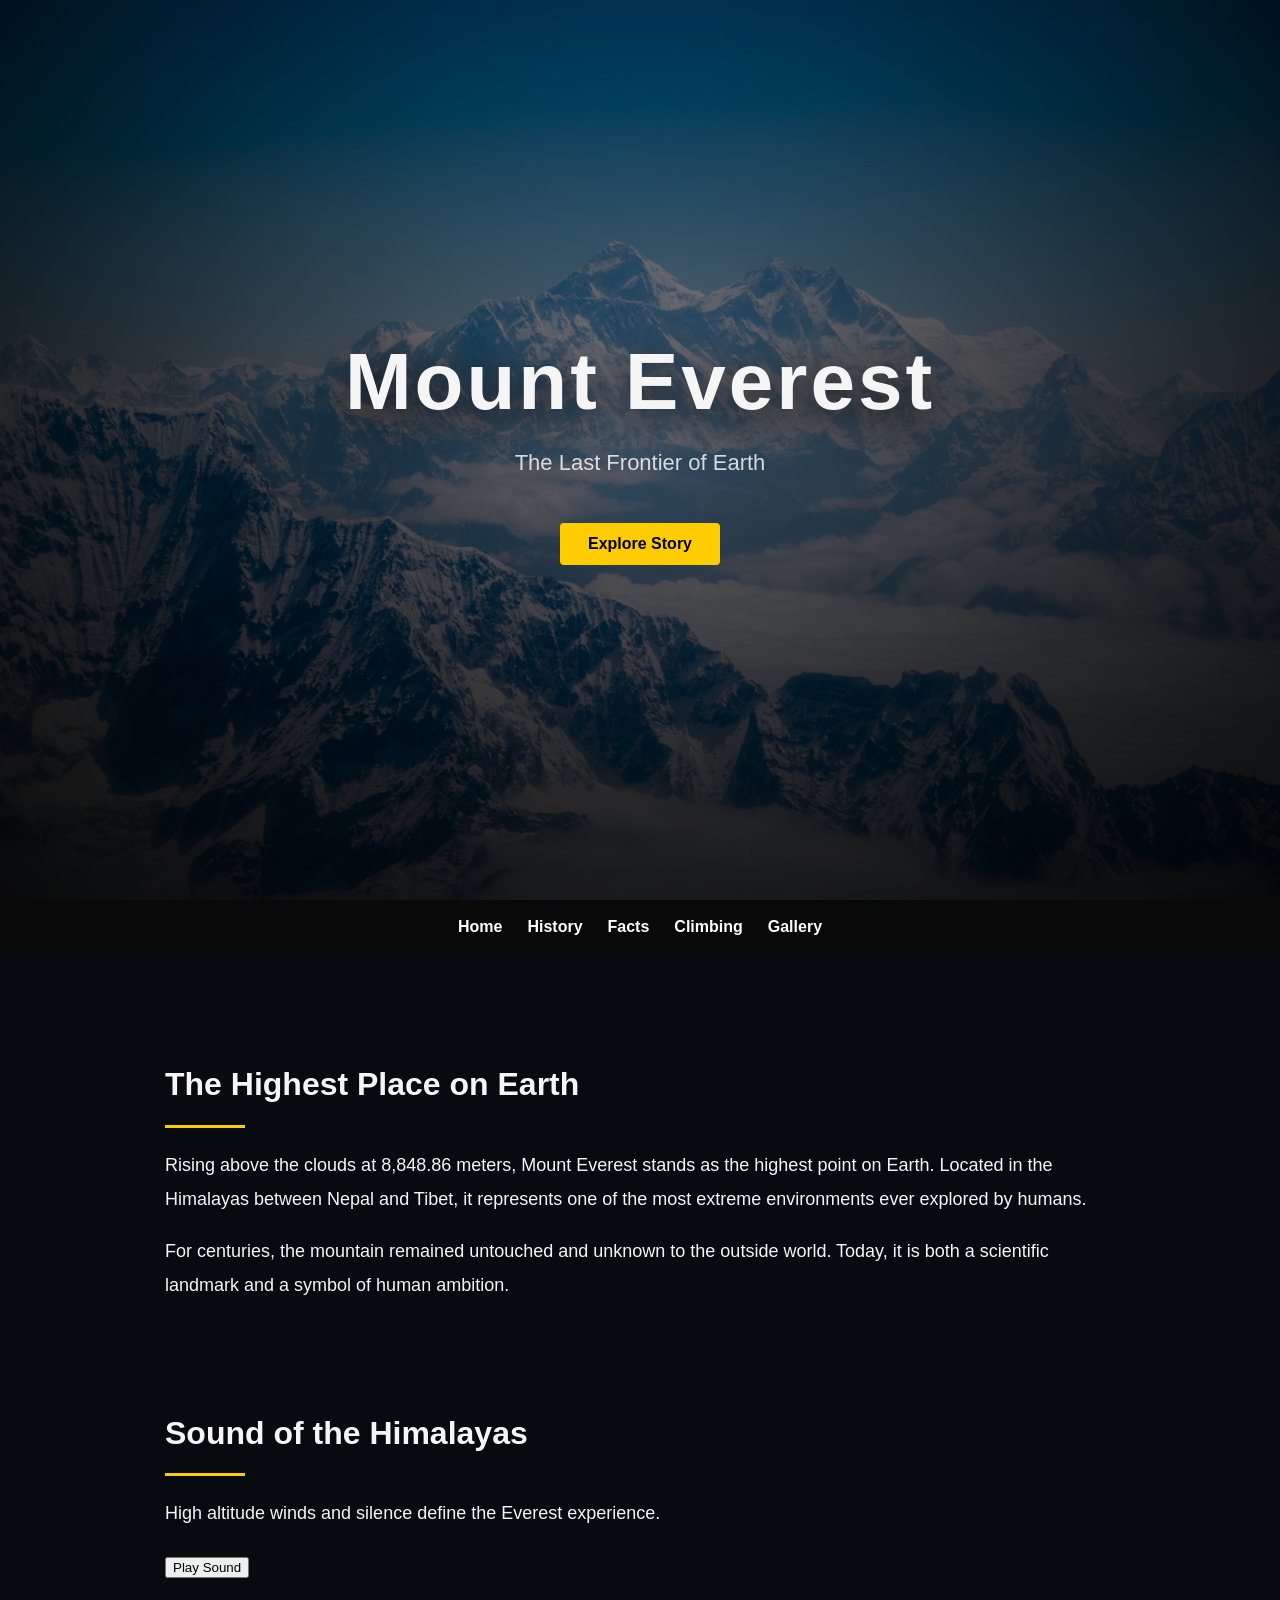
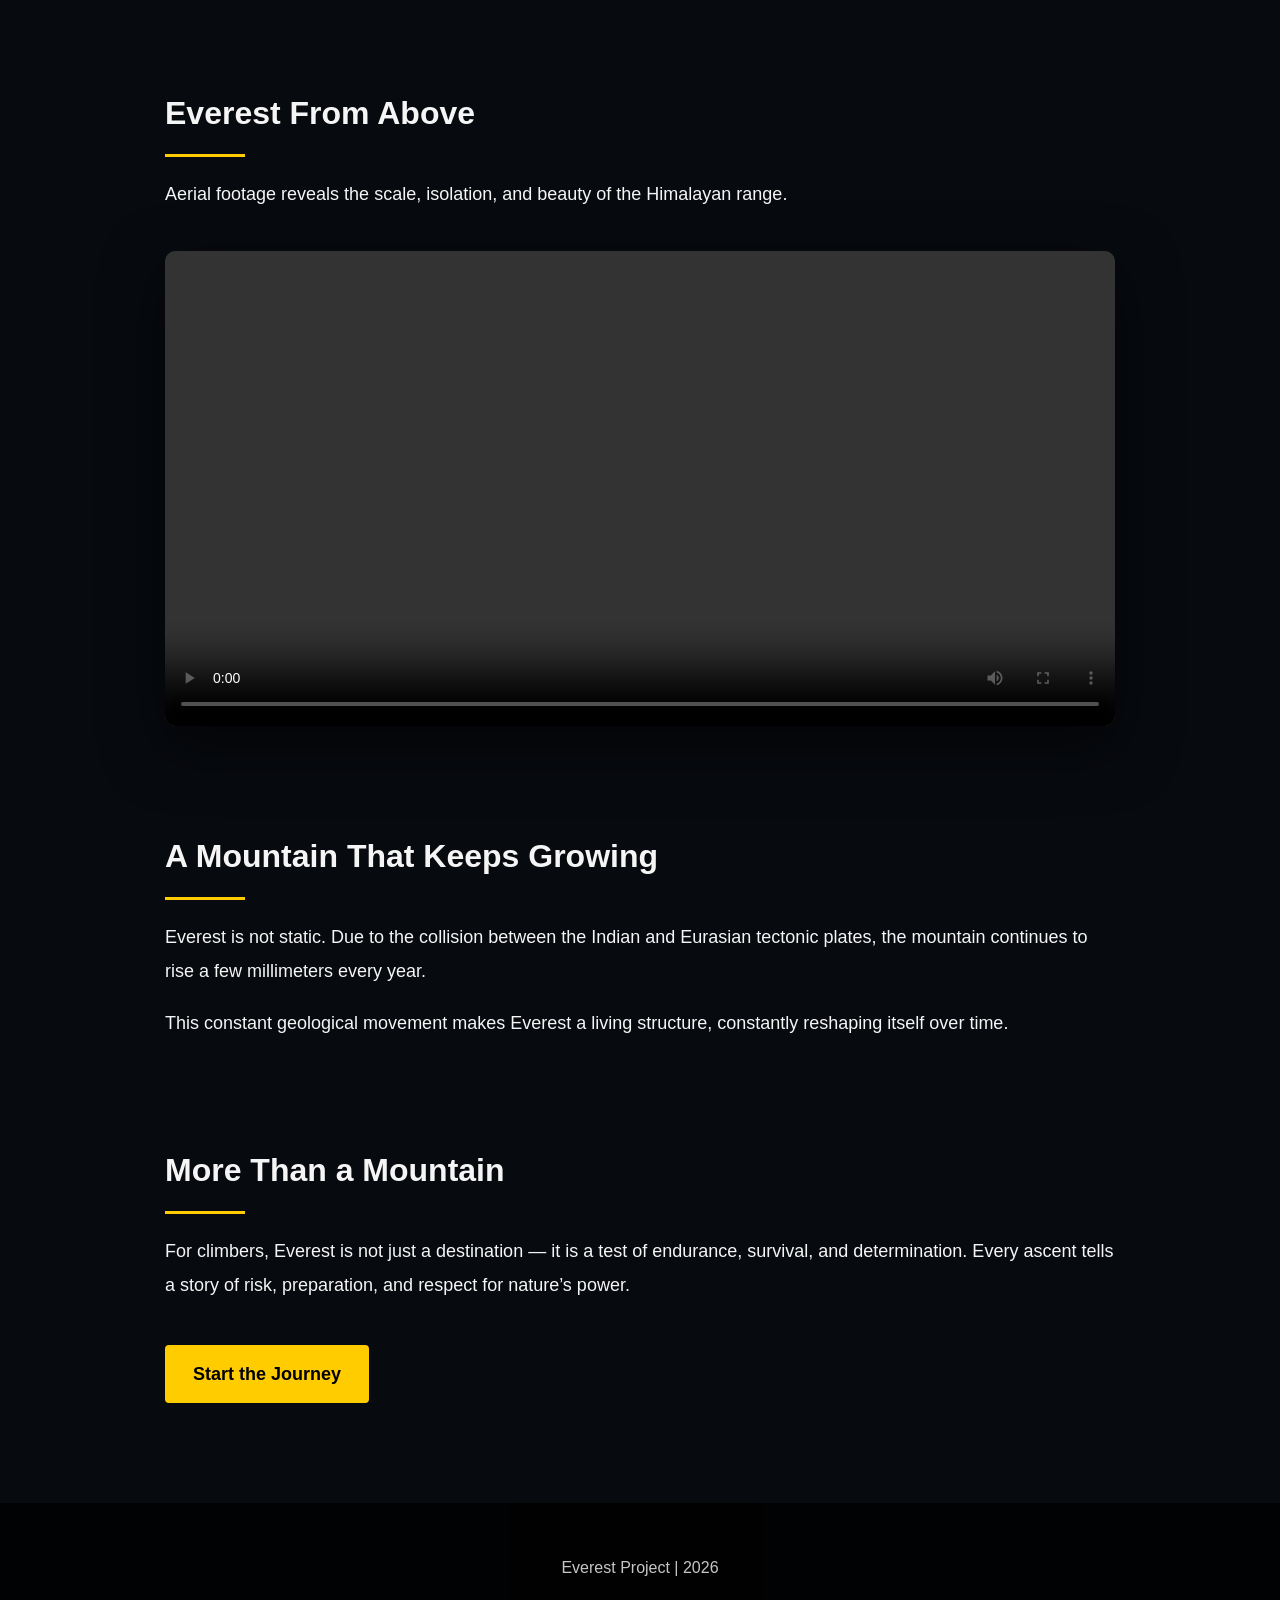
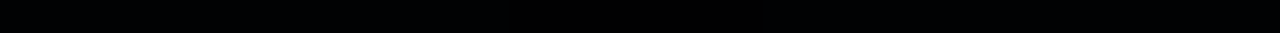
<file: index.html>
<!DOCTYPE html>
<html lang="en">

<head>
<meta charset="UTF-8">
<meta name="viewport" content="width=device-width, initial-scale=1.0">

<title>Mount Everest | National Geographic Style</title>

<link rel="stylesheet" href="css/styles.css">
<script defer src="js/script.js"></script>
</head>

<body class="natgeo-body">

<!-- HERO CINEMATIC -->
<header class="hero-natgeo">

<div class="hero-content fade-in">

<h1>Mount Everest</h1>
<p>The Last Frontier of Earth</p>

<a href="#explore" class="btn-natgeo">Explore Story</a>

</div>

</header>

<!-- NAV -->
<nav class="nav-natgeo">
<ul>
<li><a href="index.html">Home</a></li>
<li><a href="history.html">History</a></li>
<li><a href="facts.html">Facts</a></li>
<li><a href="climbing.html">Climbing</a></li>
<li><a href="gallery.html">Gallery</a></li>
</ul>
</nav>

<main id="explore">

<!-- INTRO -->
<section class="section-natgeo fade-in">

<h2>The Highest Place on Earth</h2>

<p>
Rising above the clouds at 8,848.86 meters, Mount Everest stands as the highest point on Earth.
Located in the Himalayas between Nepal and Tibet, it represents one of the most extreme environments ever explored by humans.
</p>

<p>
For centuries, the mountain remained untouched and unknown to the outside world.
Today, it is both a scientific landmark and a symbol of human ambition.
</p>

</section>

<!-- AUDIO -->
<section class="section-natgeo fade-in">

<h2>Sound of the Himalayas</h2>

<p>High altitude winds and silence define the Everest experience.</p>

<button onclick="playAudio()" class="btn-natgeo-small">Play Sound</button>

<audio id="audio" preload="auto">
<source src="audio/everest.mp3" type="audio/mpeg">
Your browser does not support audio.
</audio>

</section>

<!-- VIDEO -->
<section class="section-natgeo fade-in">

<h2>Everest From Above</h2>

<p>Aerial footage reveals the scale, isolation, and beauty of the Himalayan range.</p>

<video controls class="video-natgeo">
<source src="video/everest.mp4" type="video/mp4">
Your browser does not support video.
</video>

</section>

<!-- STORY -->
<section class="section-natgeo fade-in">

<h2>A Mountain That Keeps Growing</h2>

<p>
Everest is not static. Due to the collision between the Indian and Eurasian tectonic plates,
the mountain continues to rise a few millimeters every year.
</p>

<p>
This constant geological movement makes Everest a living structure, constantly reshaping itself over time.
</p>

</section>

<!-- FINAL -->
<section class="section-natgeo fade-in">

<h2>More Than a Mountain</h2>

<p>
For climbers, Everest is not just a destination — it is a test of endurance, survival, and determination.
Every ascent tells a story of risk, preparation, and respect for nature’s power.
</p>

<a href="history.html" class="btn-natgeo">Start the Journey</a>

</section>

</main>

<footer class="footer-natgeo">
<p>Everest Project | 2026</p>
</footer>

<noscript>JavaScript required for full experience</noscript>

</body>
</html>
</file>
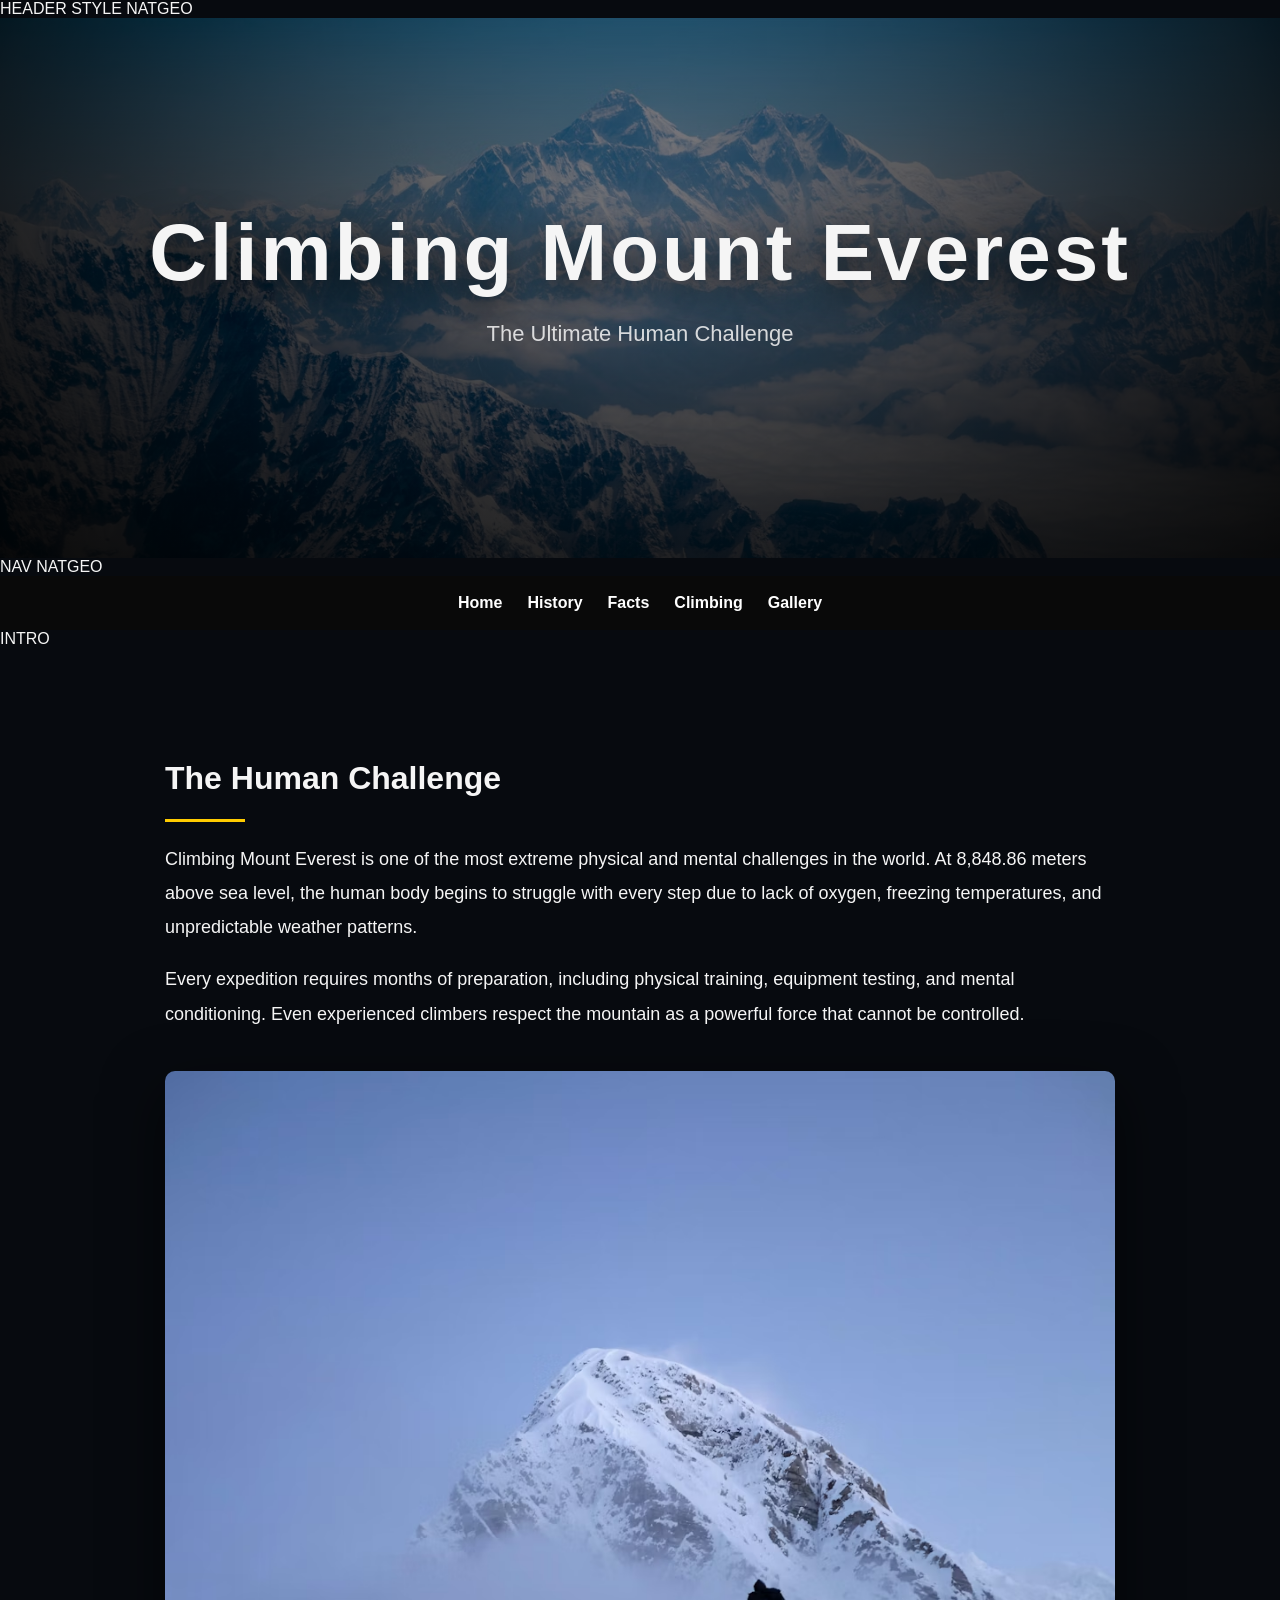
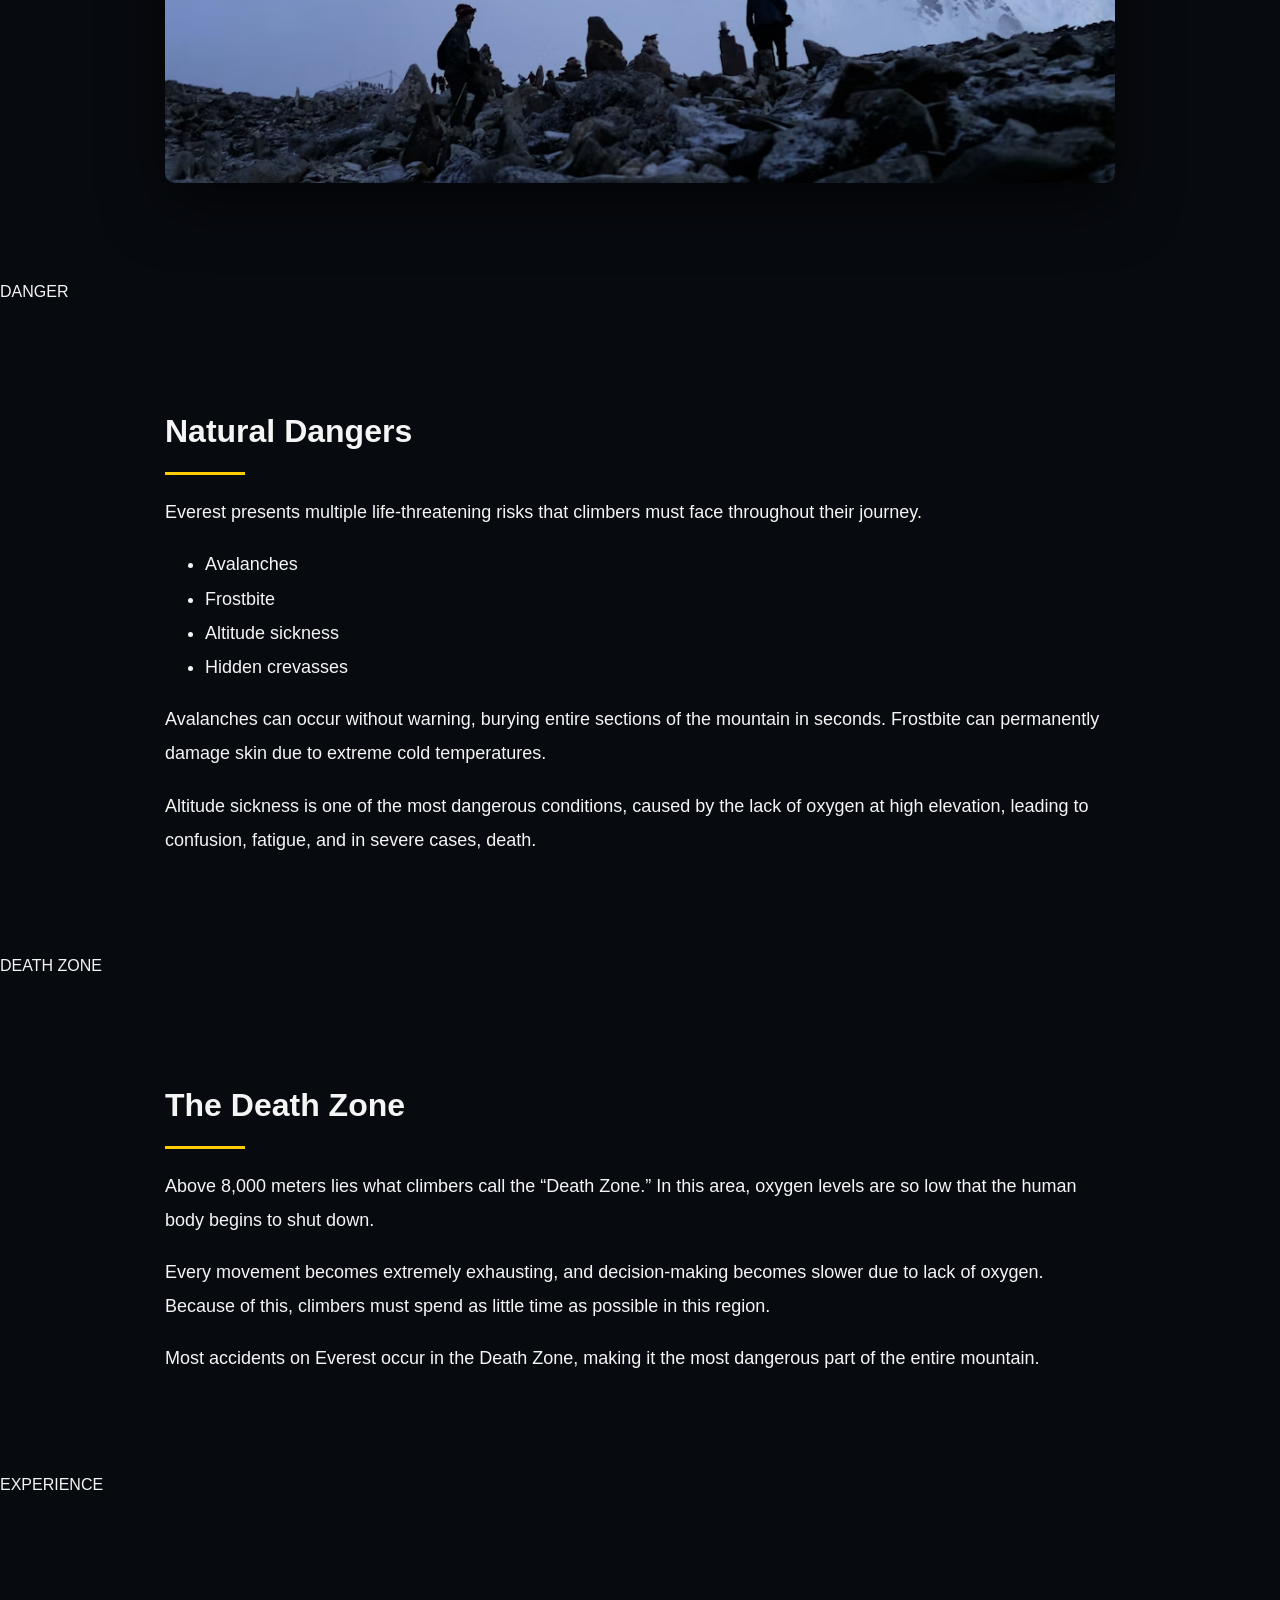
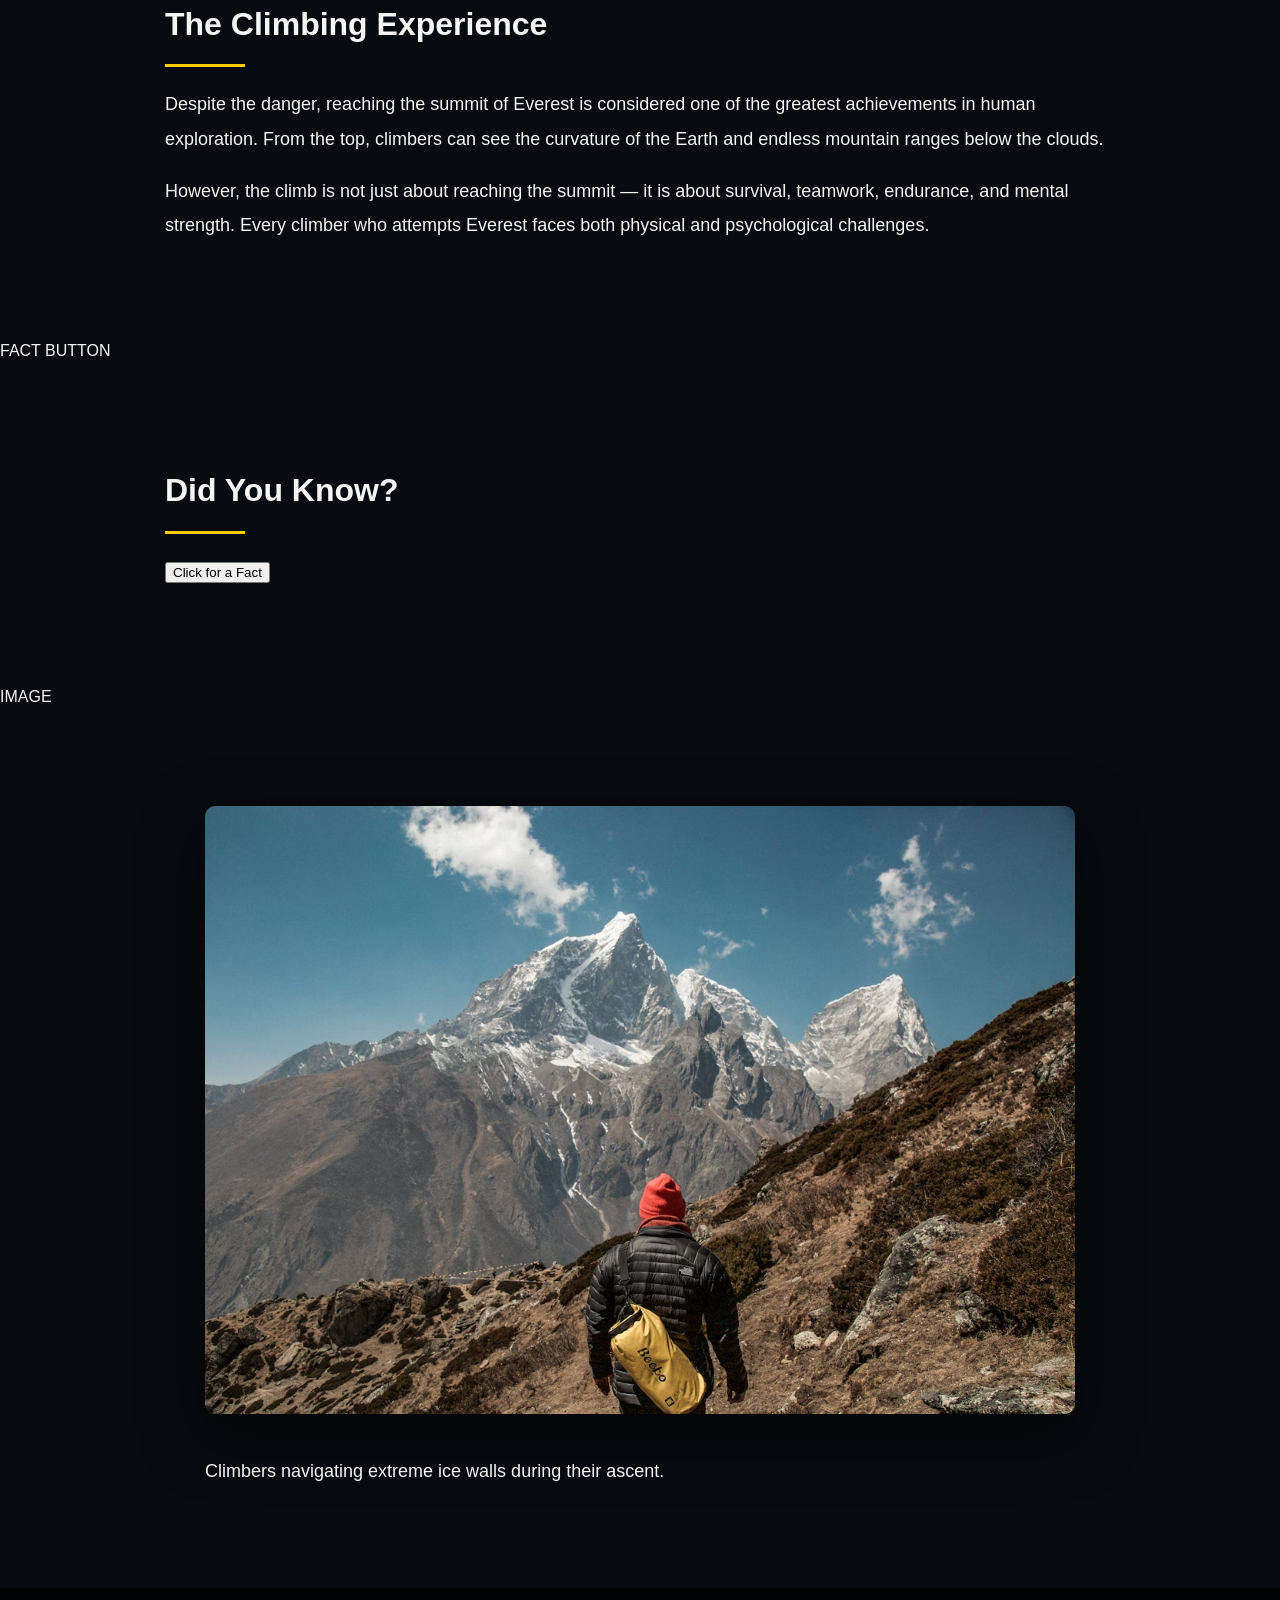
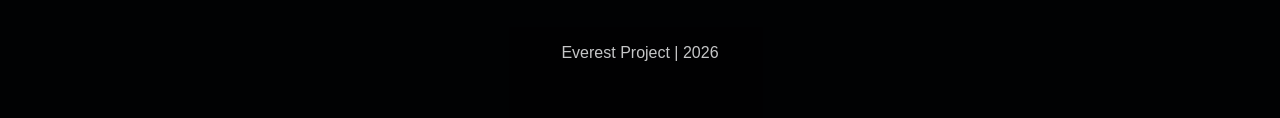
<file: climbing.html>
<!DOCTYPE html>
<html lang="en">

<head>
<meta charset="UTF-8">
<meta name="viewport" content="width=device-width, initial-scale=1.0">

<title>Climbing Everest</title>

<link rel="stylesheet" href="css/styles.css">
<script defer src="js/script.js"></script>
</head>

<body class="natgeo-body">

HEADER STYLE NATGEO
<header class="hero-natgeo" style="height:60vh;">

<div class="hero-content fade-in">

<h1>Climbing Mount Everest</h1>
<p>The Ultimate Human Challenge</p>

</div>

</header>

NAV NATGEO
<nav class="nav-natgeo">
<ul>
<li><a href="index.html">Home</a></li>
<li><a href="history.html">History</a></li>
<li><a href="facts.html">Facts</a></li>
<li><a href="climbing.html">Climbing</a></li>
<li><a href="gallery.html">Gallery</a></li>
</ul>
</nav>

<main>

INTRO
<section class="section-natgeo fade-in">

<h2>The Human Challenge</h2>

<p>
Climbing Mount Everest is one of the most extreme physical and mental challenges in the world.
At 8,848.86 meters above sea level, the human body begins to struggle with every step due to lack of oxygen,
freezing temperatures, and unpredictable weather patterns.
</p>

<p>
Every expedition requires months of preparation, including physical training, equipment testing, and mental conditioning.
Even experienced climbers respect the mountain as a powerful force that cannot be controlled.
</p>

<img src="images/everest2.jpg" class="video-natgeo" alt="Climbing Everest">

</section>

 DANGER
<section class="section-natgeo fade-in">

<h2>Natural Dangers</h2>

<p>
Everest presents multiple life-threatening risks that climbers must face throughout their journey.
</p>

<ul>
<li>Avalanches</li>
<li>Frostbite</li>
<li>Altitude sickness</li>
<li>Hidden crevasses</li>
</ul>

<p>
Avalanches can occur without warning, burying entire sections of the mountain in seconds.
Frostbite can permanently damage skin due to extreme cold temperatures.
</p>

<p>
Altitude sickness is one of the most dangerous conditions, caused by the lack of oxygen at high elevation,
leading to confusion, fatigue, and in severe cases, death.
</p>

</section>

 DEATH ZONE
<section class="section-natgeo fade-in">

<h2>The Death Zone</h2>

<p>
Above 8,000 meters lies what climbers call the “Death Zone.”
In this area, oxygen levels are so low that the human body begins to shut down.
</p>

<p>
Every movement becomes extremely exhausting, and decision-making becomes slower due to lack of oxygen.
Because of this, climbers must spend as little time as possible in this region.
</p>

<p>
Most accidents on Everest occur in the Death Zone, making it the most dangerous part of the entire mountain.
</p>

</section>

EXPERIENCE
<section class="section-natgeo fade-in">

<h2>The Climbing Experience</h2>

<p>
Despite the danger, reaching the summit of Everest is considered one of the greatest achievements in human exploration.
From the top, climbers can see the curvature of the Earth and endless mountain ranges below the clouds.
</p>

<p>
However, the climb is not just about reaching the summit — it is about survival, teamwork, endurance, and mental strength.
Every climber who attempts Everest faces both physical and psychological challenges.
</p>

</section>

 FACT BUTTON
<section class="section-natgeo fade-in">

<h2>Did You Know?</h2>

<button onclick="showFact()" class="btn-natgeo-small">Click for a Fact</button>
<p id="fact"></p>

</section>

 IMAGE
<section class="section-natgeo fade-in">

<figure>
<img src="images/everest3.jpg" class="video-natgeo" alt="Everest expedition">

<figcaption>
Climbers navigating extreme ice walls during their ascent.
</figcaption>

</figure>

</section>

</main>

<footer class="footer-natgeo">
<p>Everest Project | 2026</p>
</footer>

<noscript>
JavaScript is required for full experience.
</noscript>

</body>
</html>
</file>
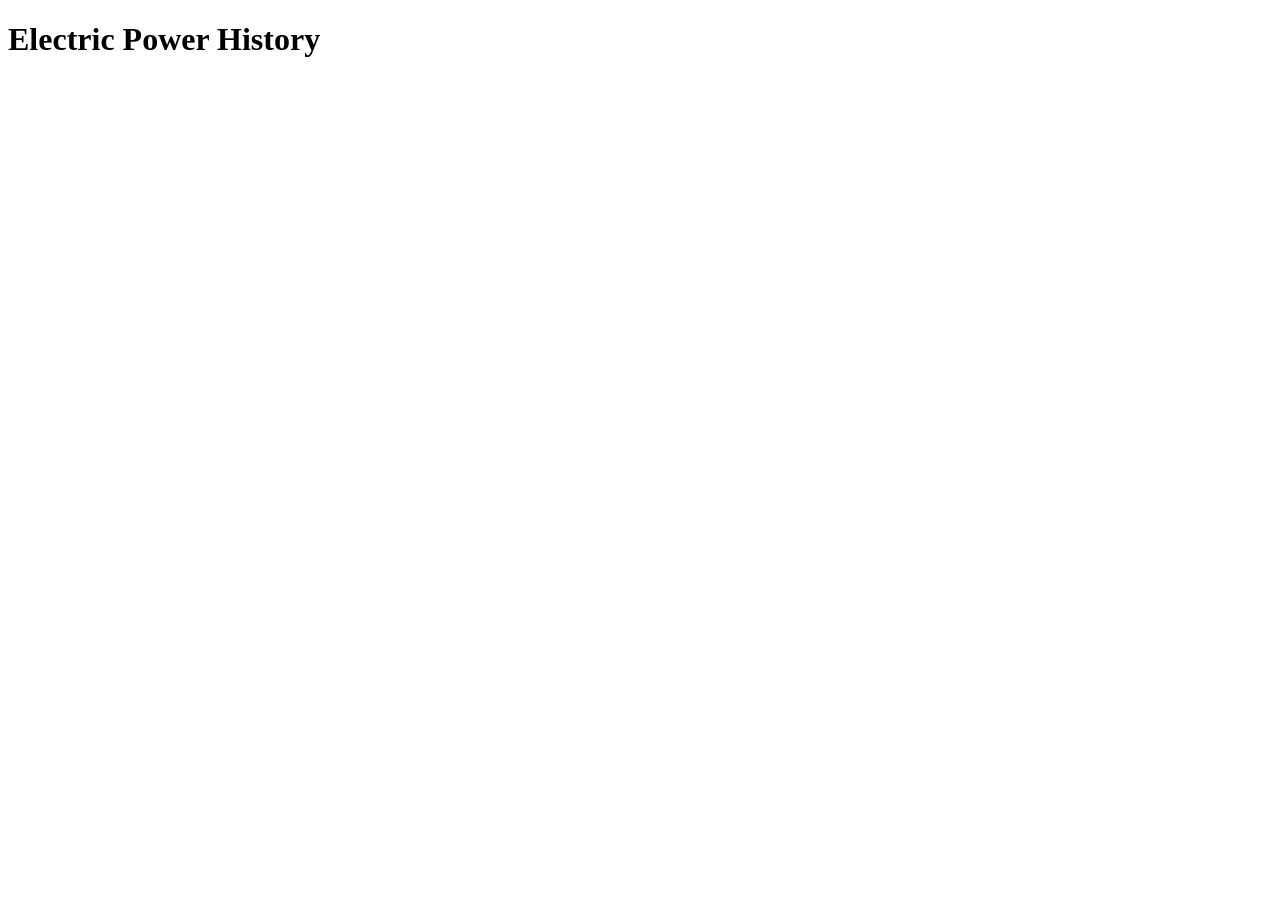
<file: electricPowerHistory.html>
<!DOCTYPE html>
<html lang="en">
<head>
  <meta charset="UTF-8">
  <title>Electric Power History</title>
</head>
<body>
  <h1>Electric Power History</h1>

  <p>
    <!-- Paste Chapter 1 Case Study text here -->
  </p>

</body>
</html>
</file>
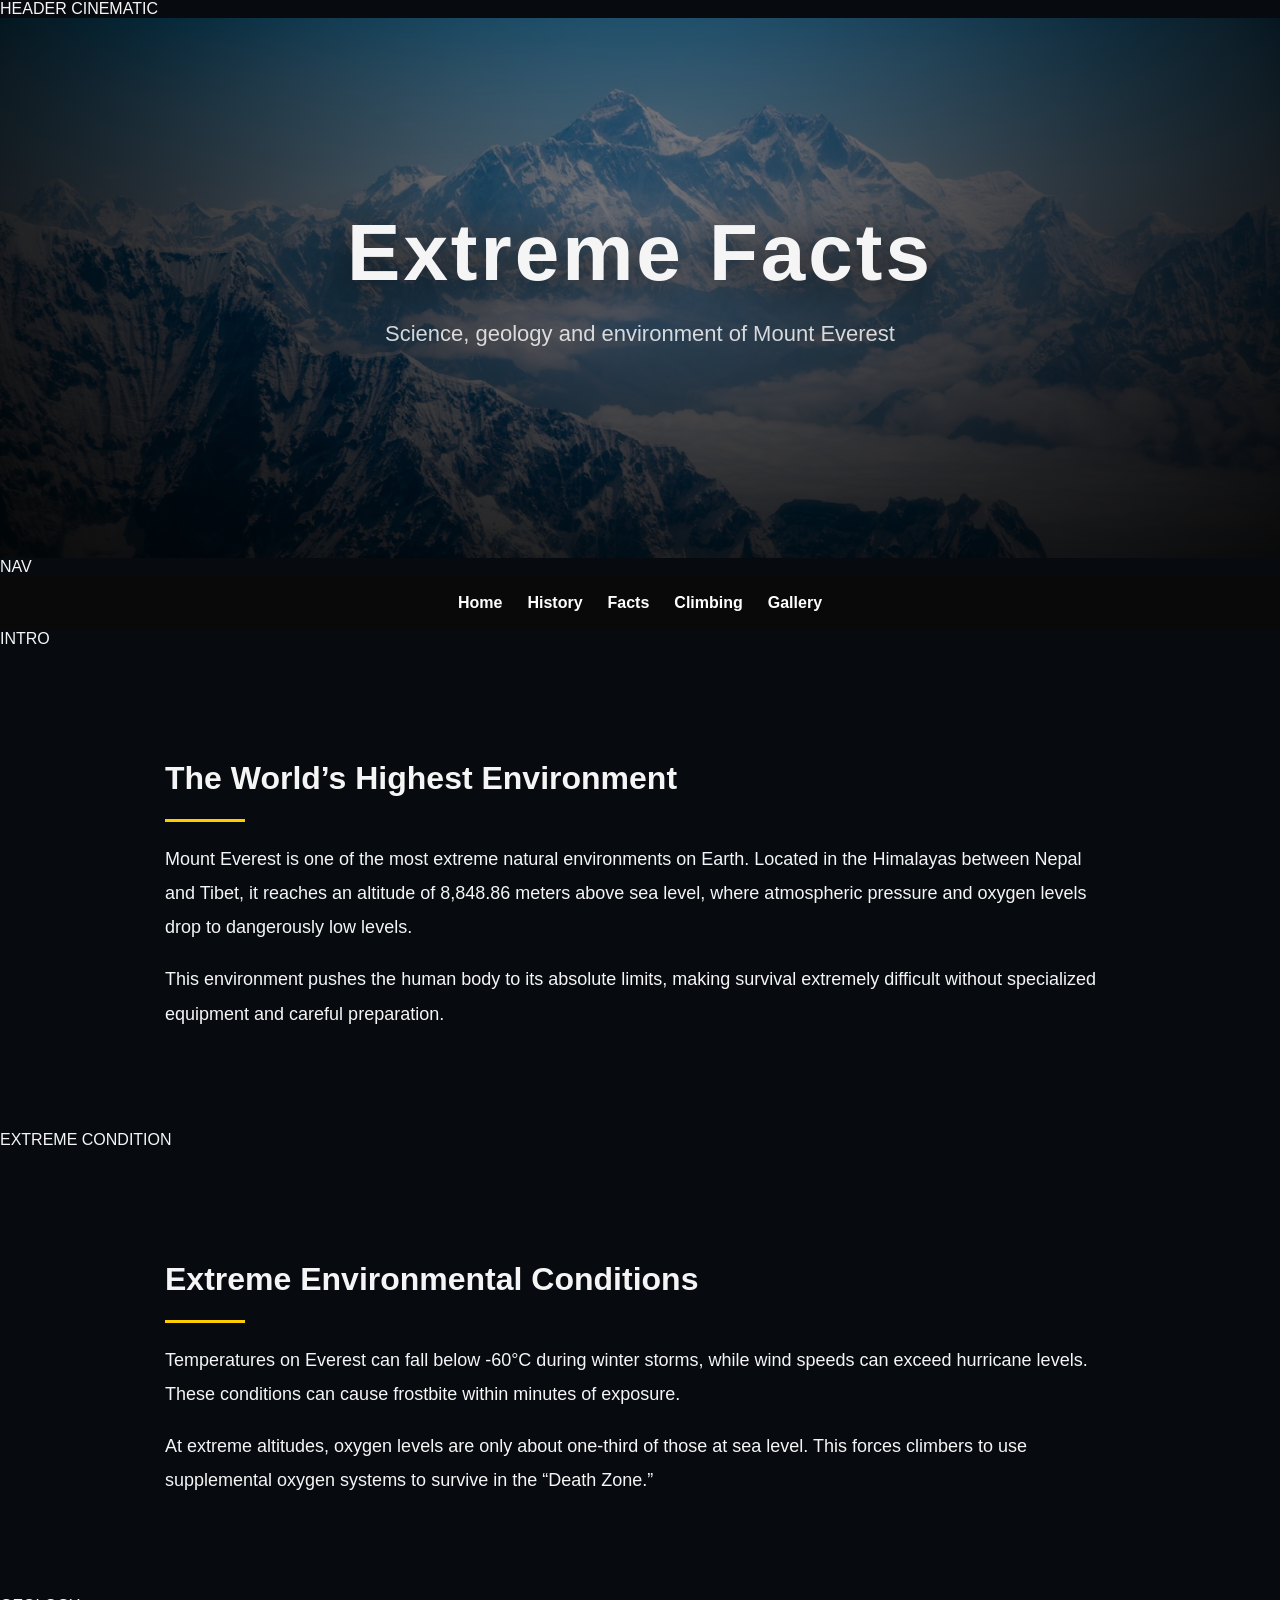
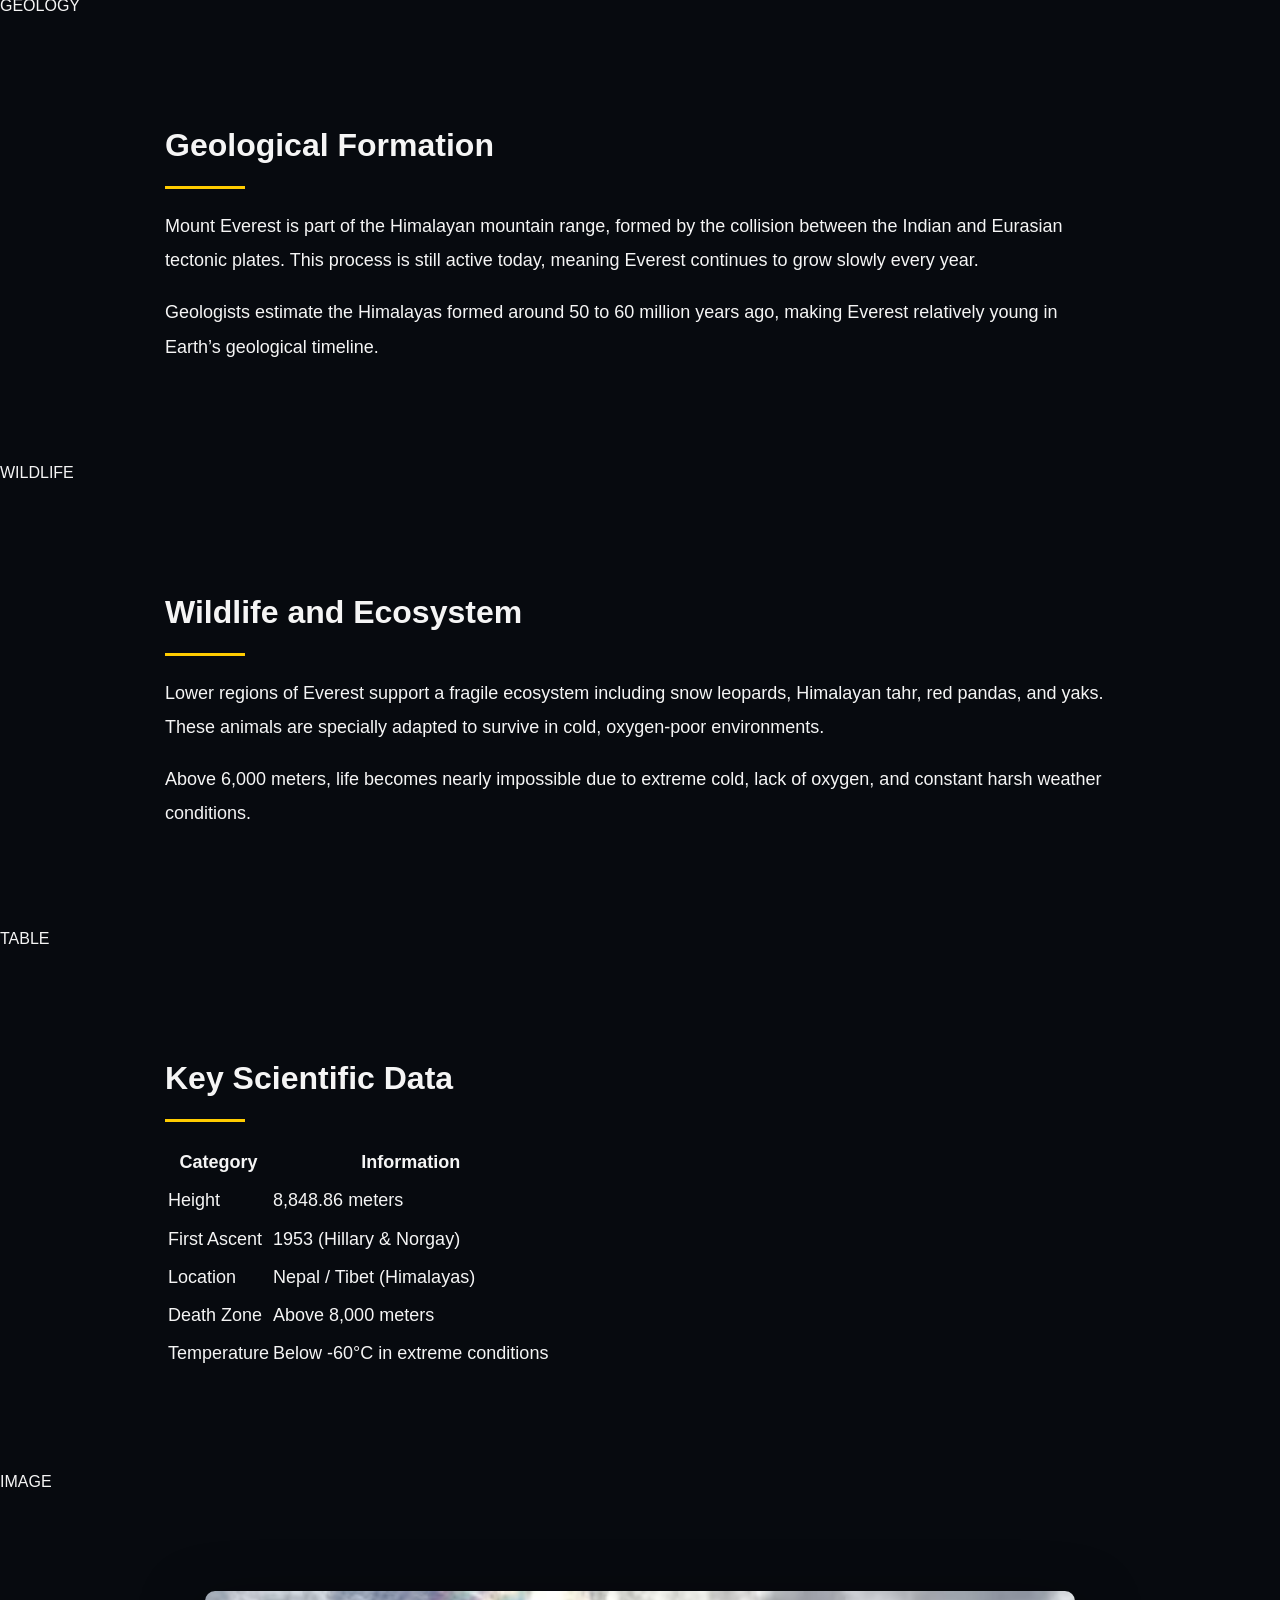
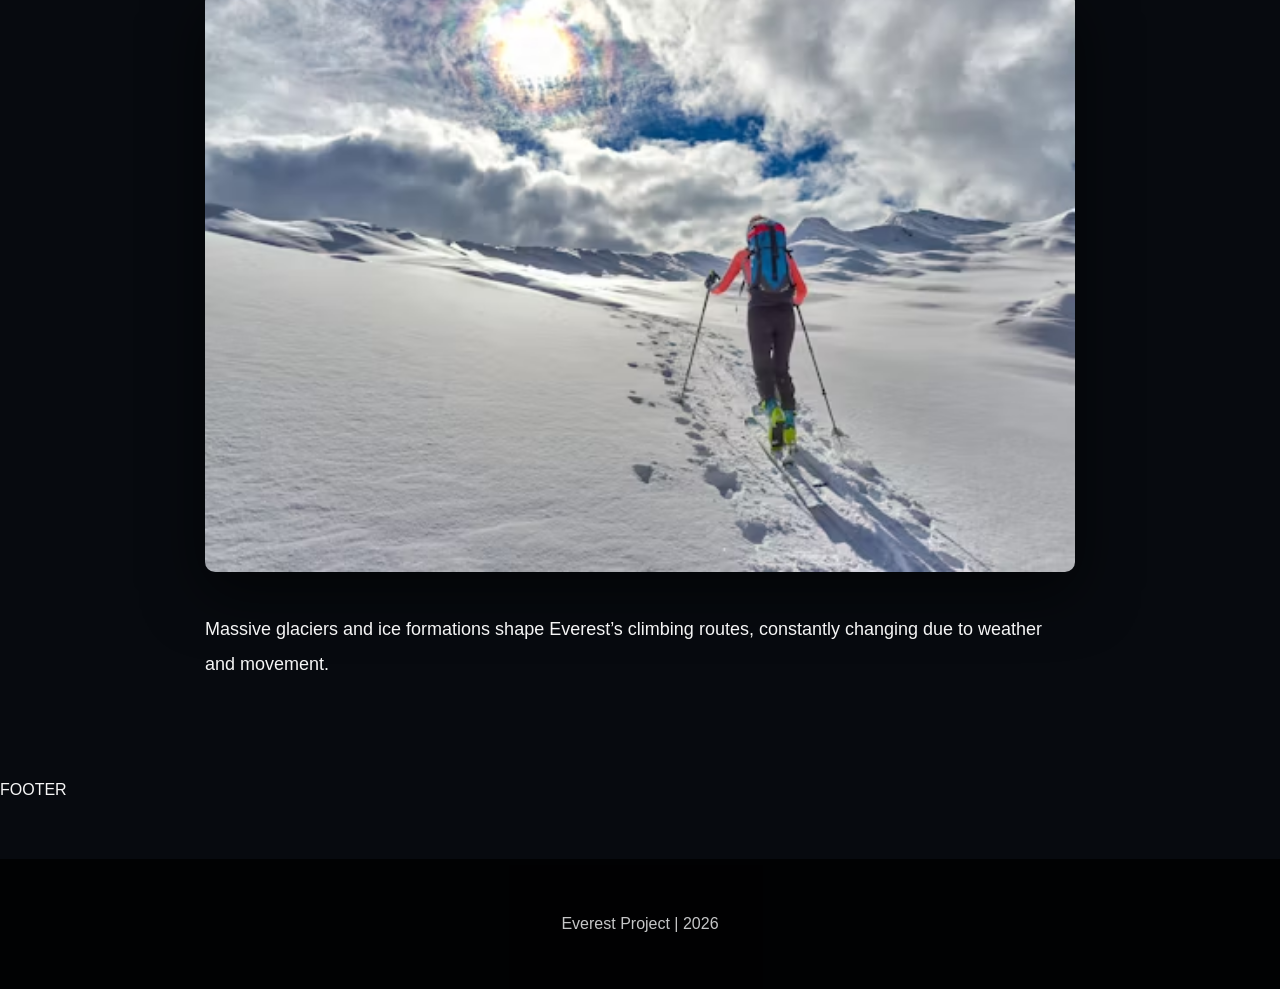
<file: facts.html>
<!DOCTYPE html>
<html lang="en">

<head>
<meta charset="UTF-8">
<meta name="viewport" content="width=device-width, initial-scale=1.0">

<title>Everest Facts</title>

<link rel="stylesheet" href="css/styles.css">
<script defer src="js/script.js"></script>
</head>

<body class="natgeo-body">

 HEADER CINEMATIC
<header class="hero-natgeo" style="height:60vh;">

<div class="hero-content fade-in">

<h1>Extreme Facts</h1>
<p>Science, geology and environment of Mount Everest</p>

</div>

</header>

NAV
<nav class="nav-natgeo">
<ul>
<li><a href="index.html">Home</a></li>
<li><a href="history.html">History</a></li>
<li><a href="facts.html">Facts</a></li>
<li><a href="climbing.html">Climbing</a></li>
<li><a href="gallery.html">Gallery</a></li>
</ul>
</nav>

<main>

INTRO
<section class="section-natgeo fade-in">

<h2>The World’s Highest Environment</h2>

<p>
Mount Everest is one of the most extreme natural environments on Earth.
Located in the Himalayas between Nepal and Tibet, it reaches an altitude of 8,848.86 meters above sea level,
where atmospheric pressure and oxygen levels drop to dangerously low levels.
</p>

<p>
This environment pushes the human body to its absolute limits, making survival extremely difficult without specialized equipment and careful preparation.
</p>

</section>

 EXTREME CONDITION
<section class="section-natgeo fade-in">

<h2>Extreme Environmental Conditions</h2>

<p>
Temperatures on Everest can fall below -60°C during winter storms, while wind speeds can exceed hurricane levels.
These conditions can cause frostbite within minutes of exposure.
</p>

<p>
At extreme altitudes, oxygen levels are only about one-third of those at sea level.
This forces climbers to use supplemental oxygen systems to survive in the “Death Zone.”
</p>

</section>

 GEOLOGY 
<section class="section-natgeo fade-in">

<h2>Geological Formation</h2>

<p>
Mount Everest is part of the Himalayan mountain range, formed by the collision between the Indian and Eurasian tectonic plates.
This process is still active today, meaning Everest continues to grow slowly every year.
</p>

<p>
Geologists estimate the Himalayas formed around 50 to 60 million years ago, making Everest relatively young in Earth’s geological timeline.
</p>

</section>

 WILDLIFE
<section class="section-natgeo fade-in">

<h2>Wildlife and Ecosystem</h2>

<p>
Lower regions of Everest support a fragile ecosystem including snow leopards, Himalayan tahr, red pandas, and yaks.
These animals are specially adapted to survive in cold, oxygen-poor environments.
</p>

<p>
Above 6,000 meters, life becomes nearly impossible due to extreme cold, lack of oxygen, and constant harsh weather conditions.
</p>

</section>

 TABLE
<section class="section-natgeo fade-in">

<h2>Key Scientific Data</h2>

<table>

<thead>
<tr>
<th>Category</th>
<th>Information</th>
</tr>
</thead>

<tbody>

<tr>
<td>Height</td>
<td>8,848.86 meters</td>
</tr>

<tr>
<td>First Ascent</td>
<td>1953 (Hillary & Norgay)</td>
</tr>

<tr>
<td>Location</td>
<td>Nepal / Tibet (Himalayas)</td>
</tr>

<tr>
<td>Death Zone</td>
<td>Above 8,000 meters</td>
</tr>

<tr>
<td>Temperature</td>
<td>Below -60°C in extreme conditions</td>
</tr>

</tbody>

</table>

</section>

IMAGE
<section class="section-natgeo fade-in">

<figure>
<img src="images/everest4.jpg" class="video-natgeo" alt="Everest glaciers">

<figcaption>
Massive glaciers and ice formations shape Everest’s climbing routes, constantly changing due to weather and movement.
</figcaption>

</figure>

</section>

</main>

FOOTER
<footer class="footer-natgeo">
<p>Everest Project | 2026</p>
</footer>

<noscript>
JavaScript is required for full functionality.
</noscript>

</body>
</html>
</file>
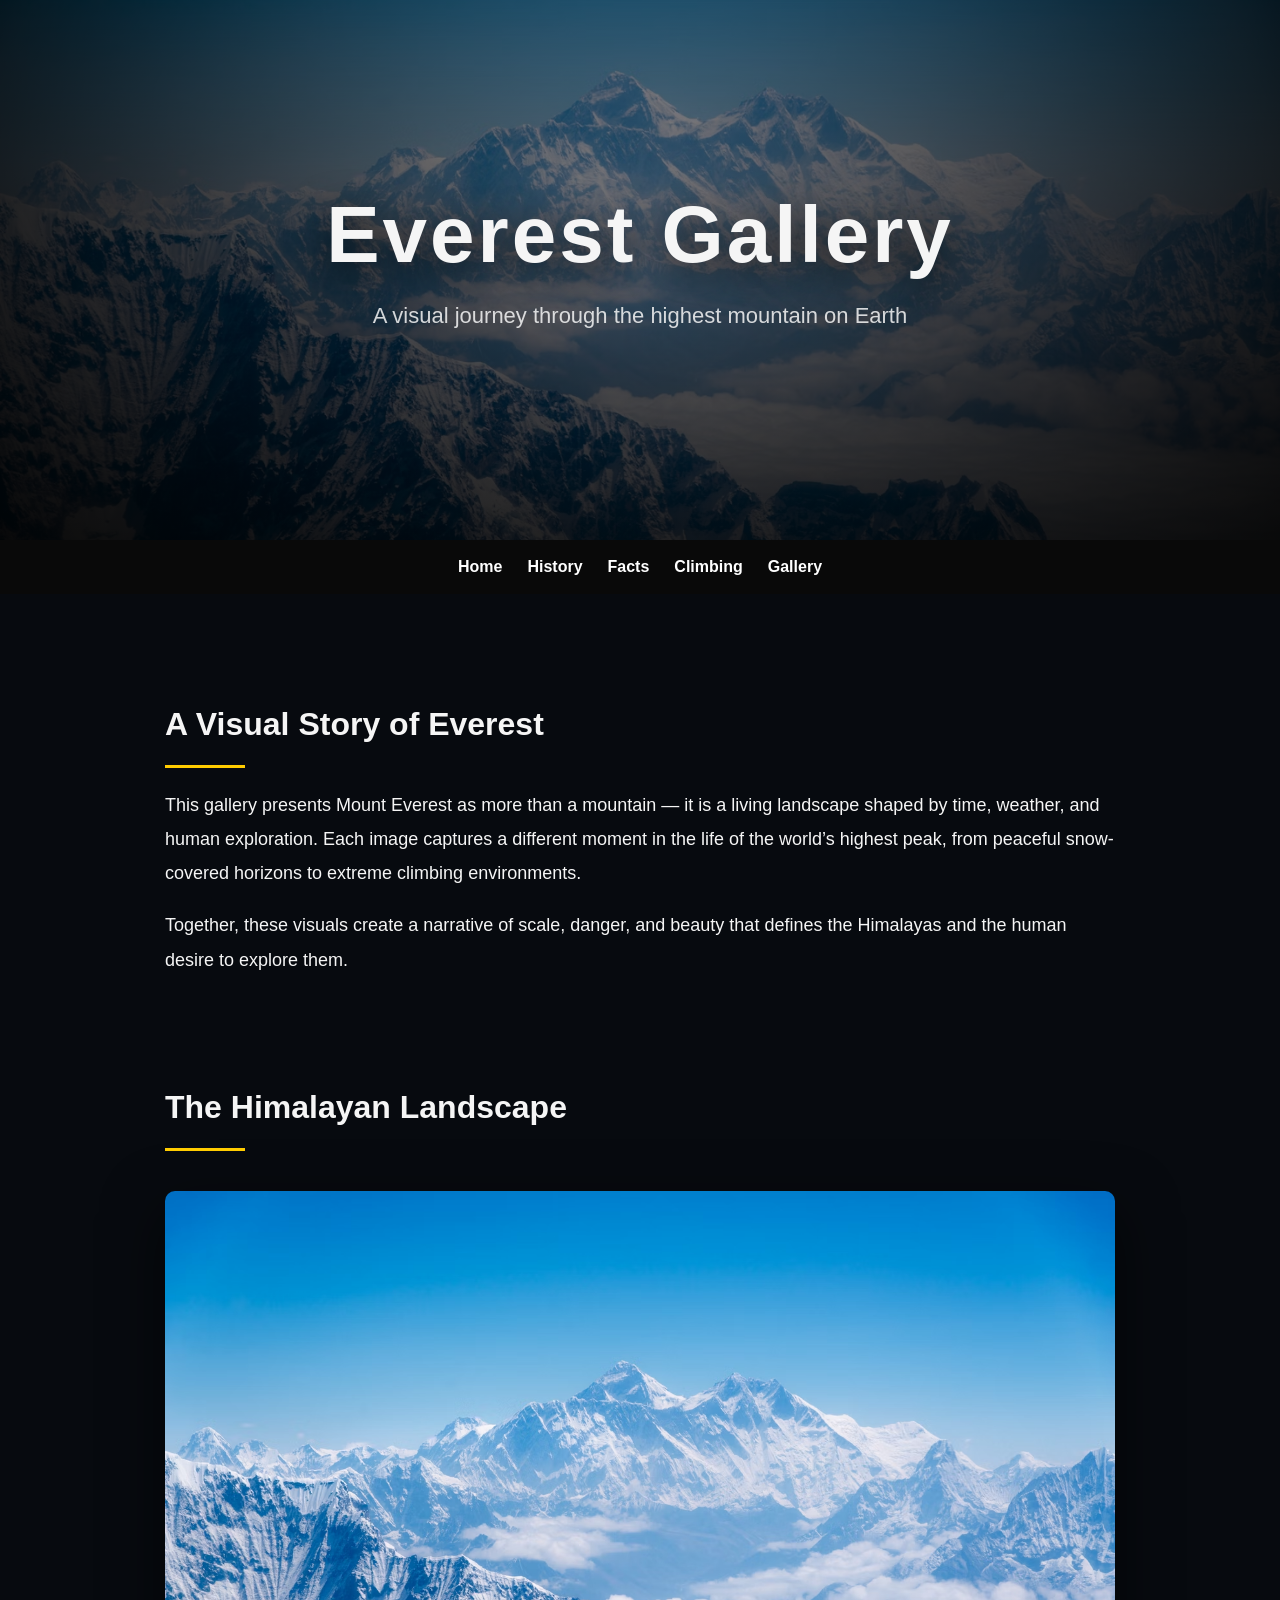
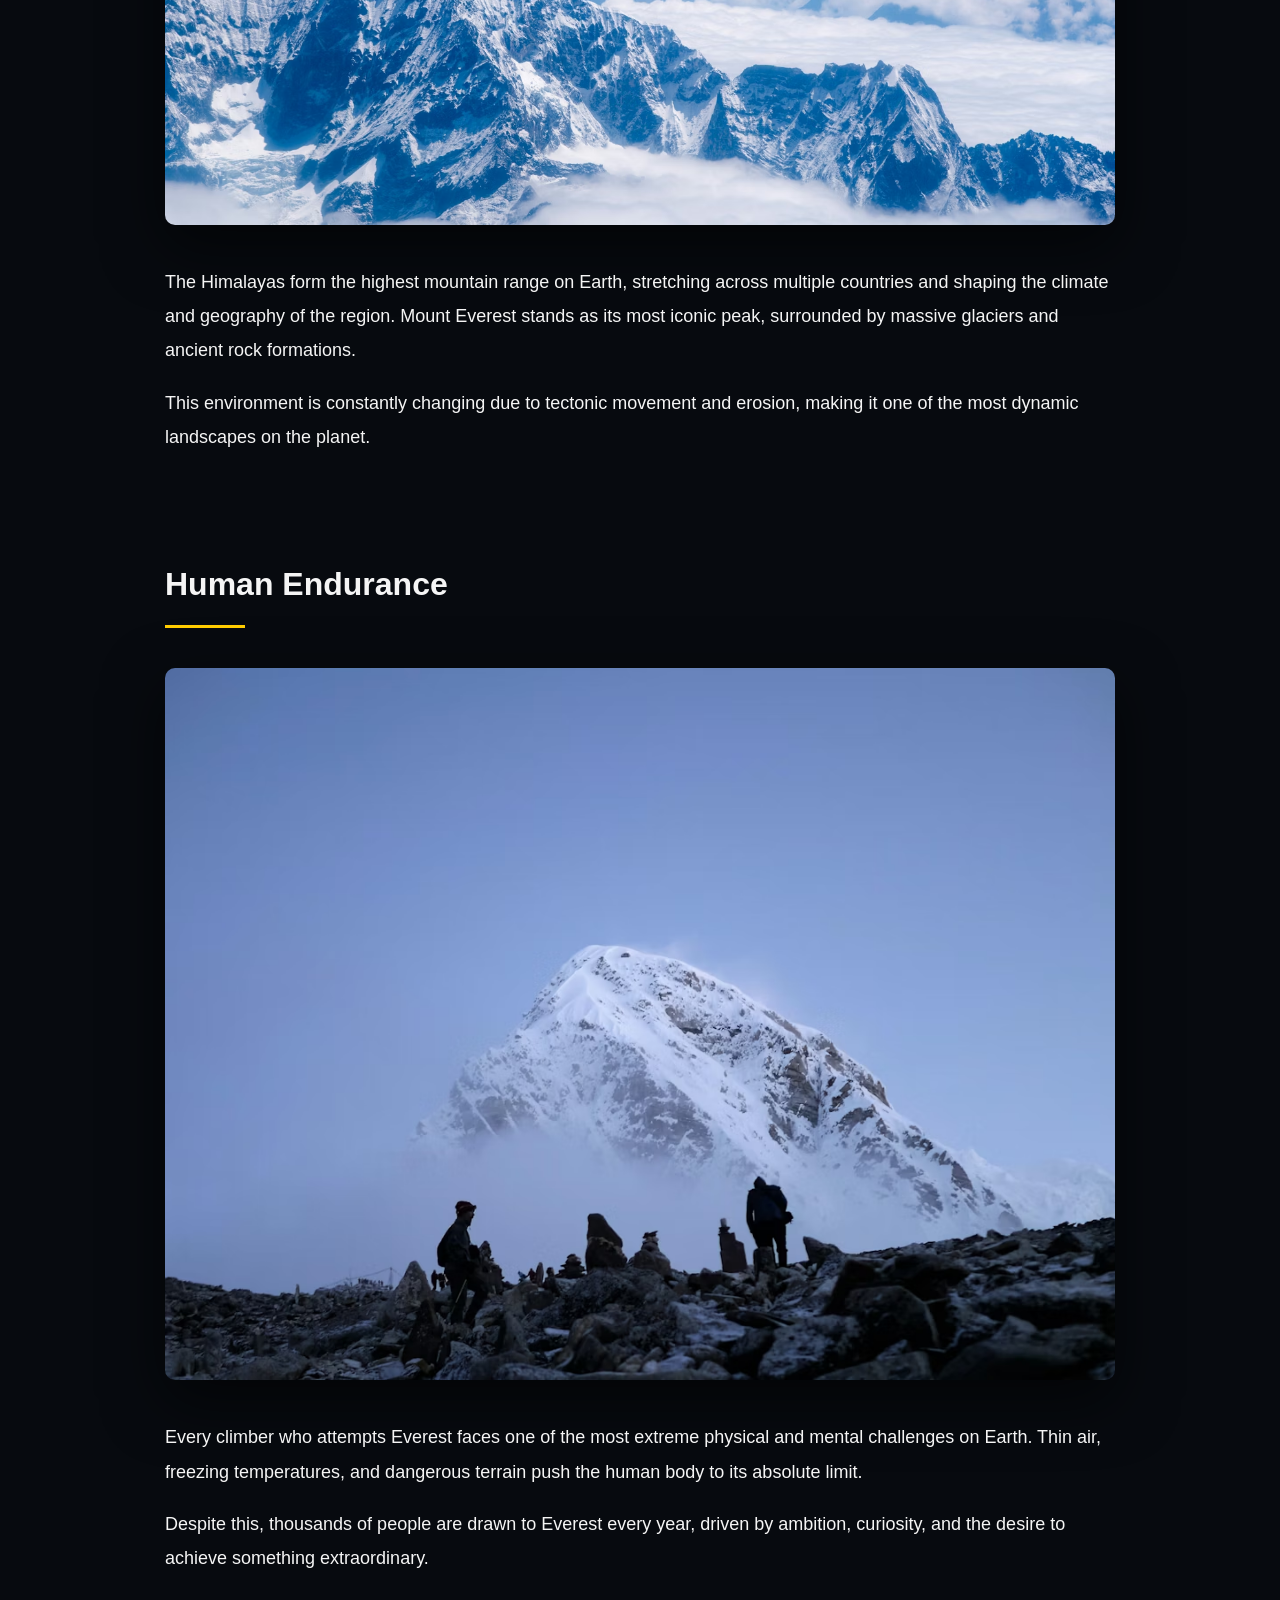
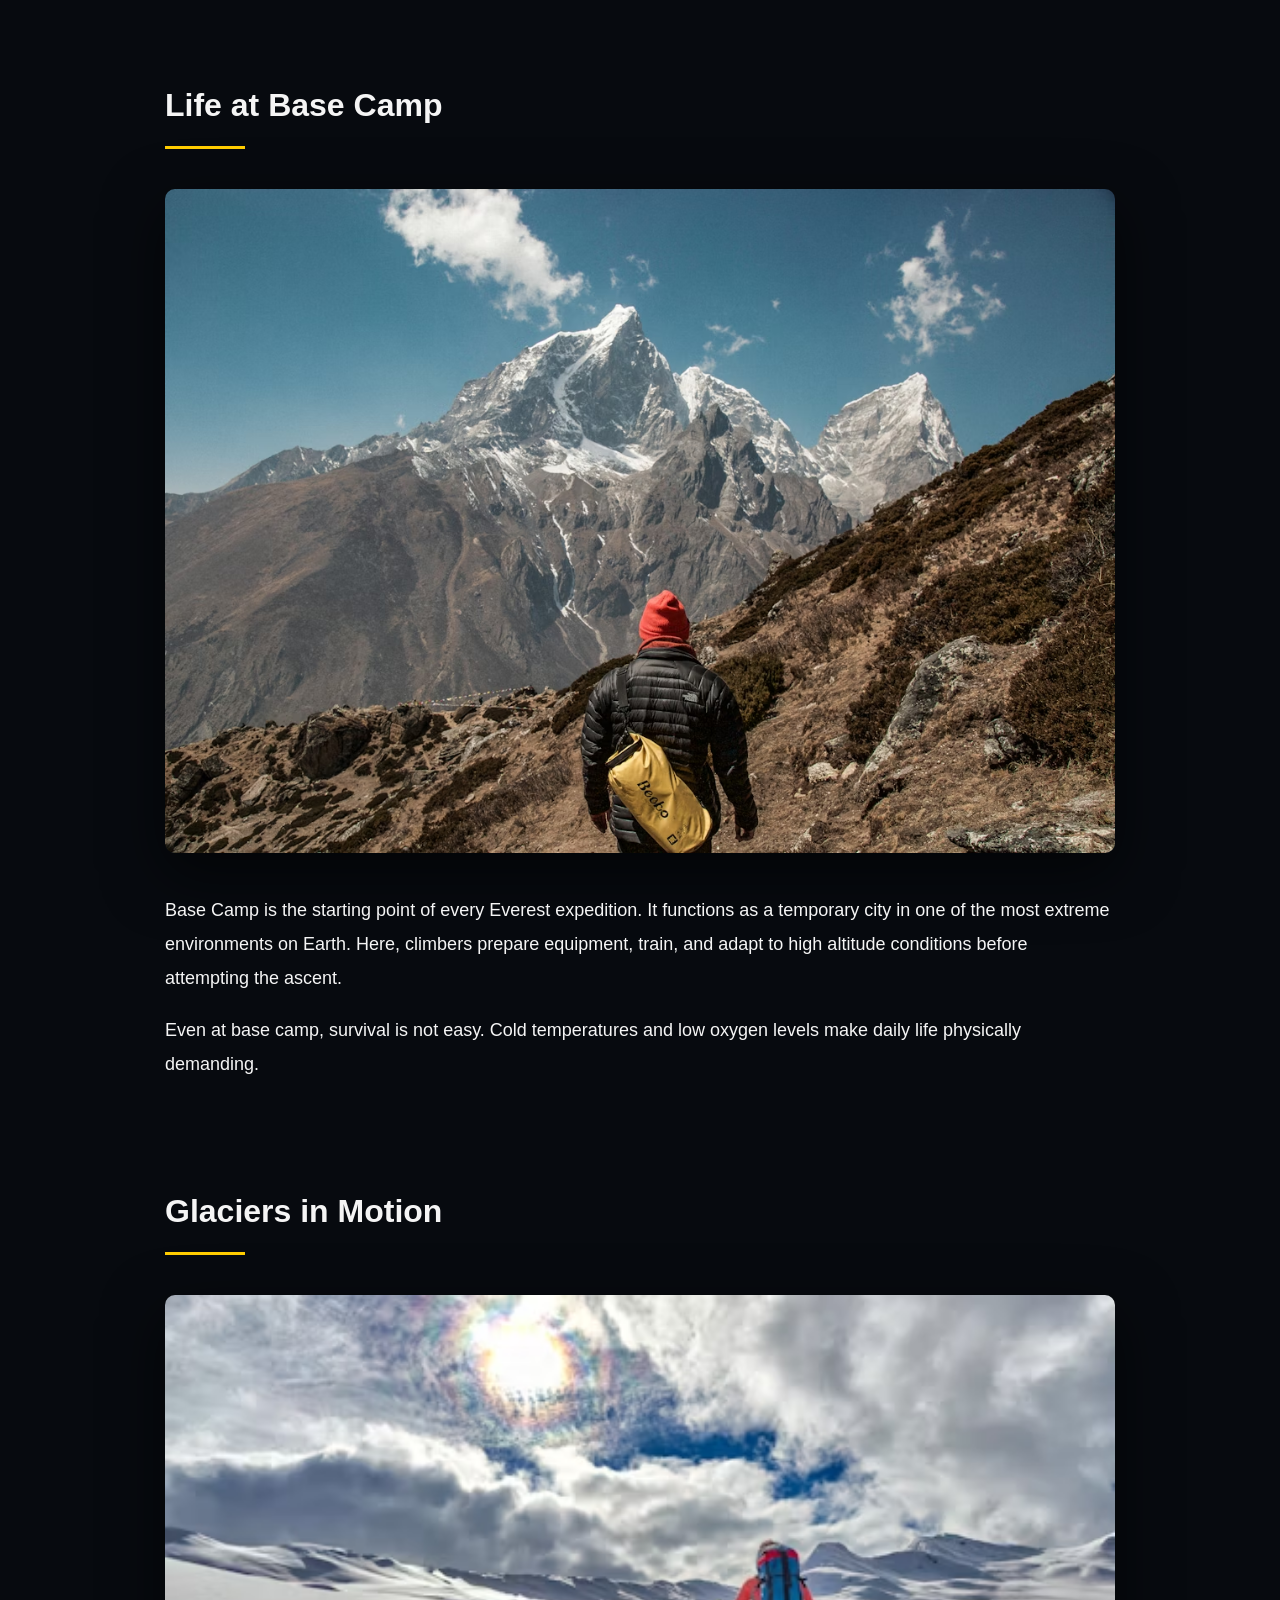
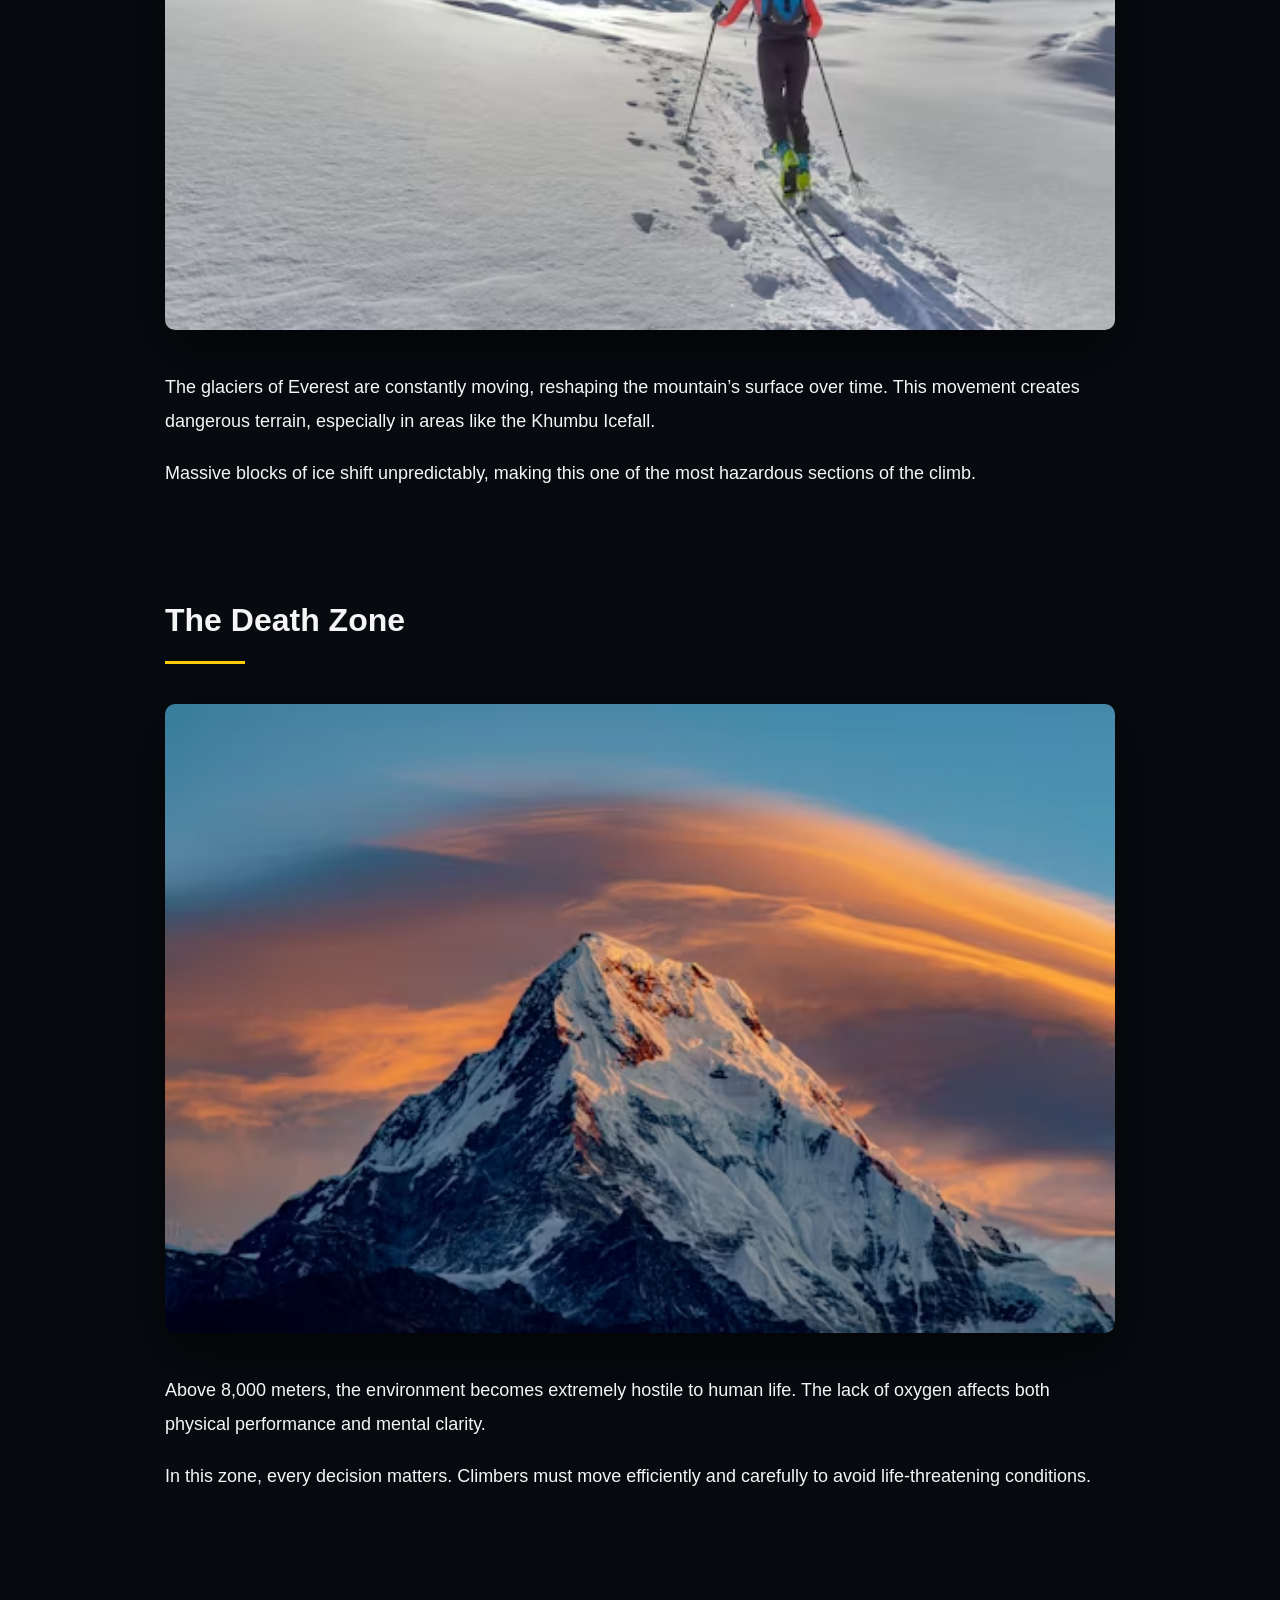
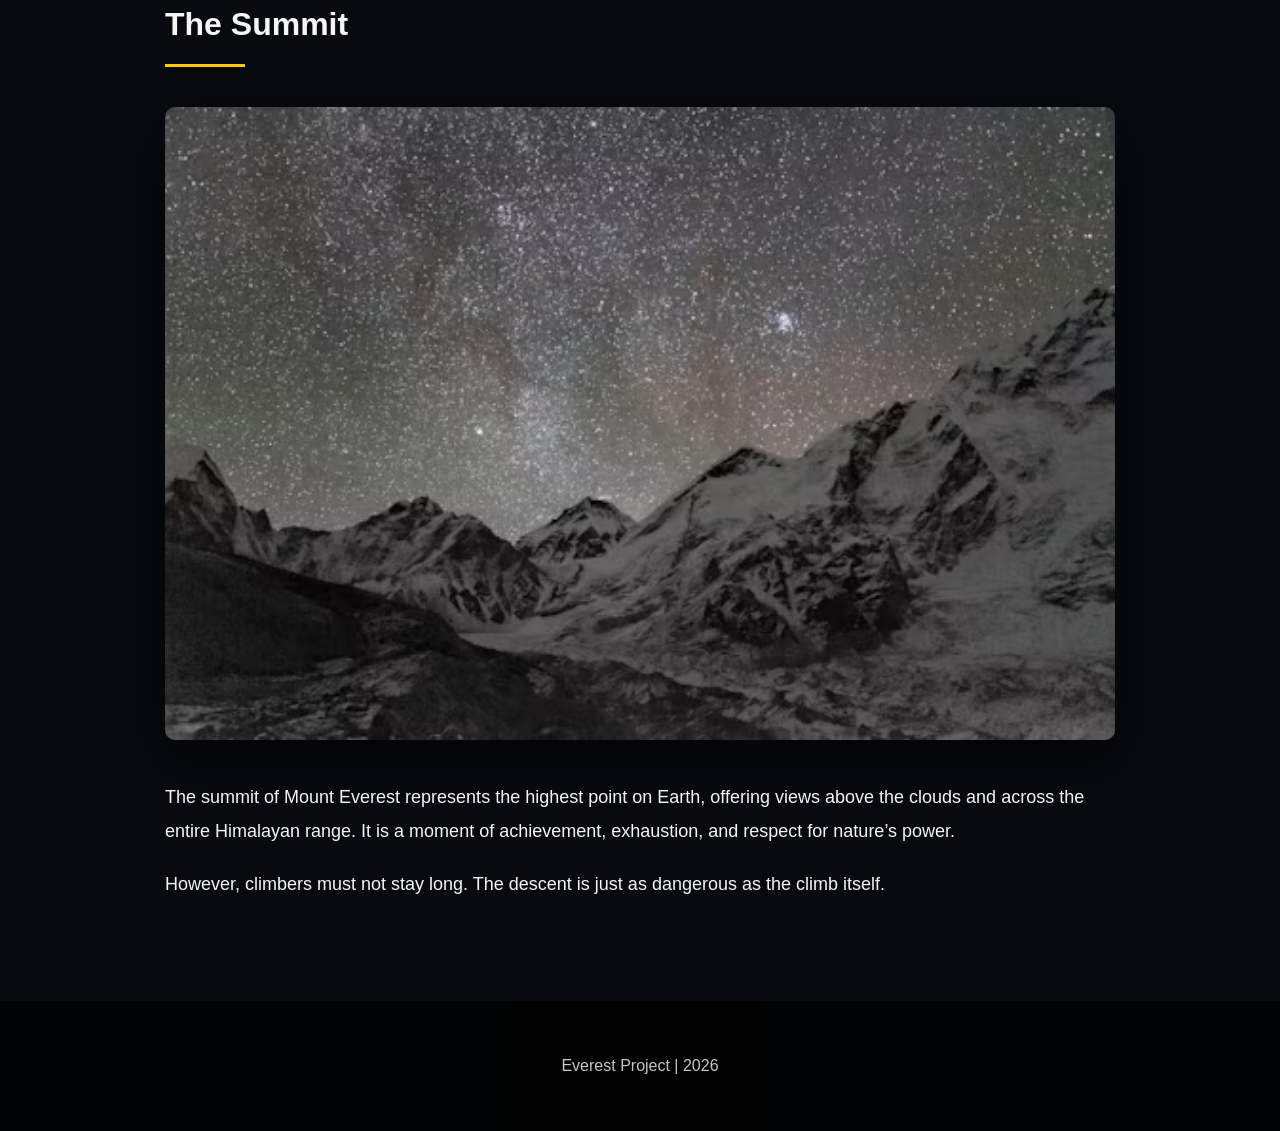
<file: gallery.html>
<!DOCTYPE html>
<html lang="en">

<head>
<meta charset="UTF-8">
<meta name="viewport" content="width=device-width, initial-scale=1.0">

<title>Everest Gallery</title>

<link rel="stylesheet" href="css/styles.css">
<script defer src="js/script.js"></script>
</head>

<body class="natgeo-body">

<!-- HERO HEADER -->
<header class="hero-natgeo" style="height:60vh;">

<div class="hero-content fade-in">

<h1>Everest Gallery</h1>
<p>A visual journey through the highest mountain on Earth</p>

</div>

</header>

<!-- NAV -->
<nav class="nav-natgeo">
<ul>
<li><a href="index.html">Home</a></li>
<li><a href="history.html">History</a></li>
<li><a href="facts.html">Facts</a></li>
<li><a href="climbing.html">Climbing</a></li>
<li><a href="gallery.html">Gallery</a></li>
</ul>
</nav>

<main>

<!-- INTRO -->
<section class="section-natgeo fade-in">

<h2>A Visual Story of Everest</h2>

<p>
This gallery presents Mount Everest as more than a mountain — it is a living landscape shaped by time, weather, and human exploration.
Each image captures a different moment in the life of the world’s highest peak, from peaceful snow-covered horizons to extreme climbing environments.
</p>

<p>
Together, these visuals create a narrative of scale, danger, and beauty that defines the Himalayas and the human desire to explore them.
</p>

</section>

<!-- 1 -->
<section class="section-natgeo fade-in">

<h2>The Himalayan Landscape</h2>

<img src="images/everest1.jpg" class="video-natgeo" alt="Everest landscape">

<p>
The Himalayas form the highest mountain range on Earth, stretching across multiple countries and shaping the climate and geography of the region.
Mount Everest stands as its most iconic peak, surrounded by massive glaciers and ancient rock formations.
</p>

<p>
This environment is constantly changing due to tectonic movement and erosion, making it one of the most dynamic landscapes on the planet.
</p>

</section>

<!-- 2 -->
<section class="section-natgeo fade-in">

<h2>Human Endurance</h2>

<img src="images/everest2.jpg" class="video-natgeo" alt="Climbing Everest">

<p>
Every climber who attempts Everest faces one of the most extreme physical and mental challenges on Earth.
Thin air, freezing temperatures, and dangerous terrain push the human body to its absolute limit.
</p>

<p>
Despite this, thousands of people are drawn to Everest every year, driven by ambition, curiosity, and the desire to achieve something extraordinary.
</p>

</section>

<!-- 3 -->
<section class="section-natgeo fade-in">

<h2>Life at Base Camp</h2>

<img src="images/everest3.jpg" class="video-natgeo" alt="Base camp">

<p>
Base Camp is the starting point of every Everest expedition. It functions as a temporary city in one of the most extreme environments on Earth.
Here, climbers prepare equipment, train, and adapt to high altitude conditions before attempting the ascent.
</p>

<p>
Even at base camp, survival is not easy. Cold temperatures and low oxygen levels make daily life physically demanding.
</p>

</section>

<!-- 4 -->
<section class="section-natgeo fade-in">

<h2>Glaciers in Motion</h2>

<img src="images/everest4.jpg" class="video-natgeo" alt="Ice formations">

<p>
The glaciers of Everest are constantly moving, reshaping the mountain’s surface over time.
This movement creates dangerous terrain, especially in areas like the Khumbu Icefall.
</p>

<p>
Massive blocks of ice shift unpredictably, making this one of the most hazardous sections of the climb.
</p>

</section>

<!-- 5 -->
<section class="section-natgeo fade-in">

<h2>The Death Zone</h2>

<img src="images/everest5.jpg" class="video-natgeo" alt="High altitude">

<p>
Above 8,000 meters, the environment becomes extremely hostile to human life.
The lack of oxygen affects both physical performance and mental clarity.
</p>

<p>
In this zone, every decision matters. Climbers must move efficiently and carefully to avoid life-threatening conditions.
</p>

</section>

<!-- 6 -->
<section class="section-natgeo fade-in">

<h2>The Summit</h2>

<img src="images/everest6.jpg" class="video-natgeo" alt="Summit Everest">

<p>
The summit of Mount Everest represents the highest point on Earth, offering views above the clouds and across the entire Himalayan range.
It is a moment of achievement, exhaustion, and respect for nature’s power.
</p>

<p>
However, climbers must not stay long. The descent is just as dangerous as the climb itself.
</p>

</section>

</main>

<footer class="footer-natgeo">
<p>Everest Project | 2026</p>
</footer>

</body>
</html>
</file>
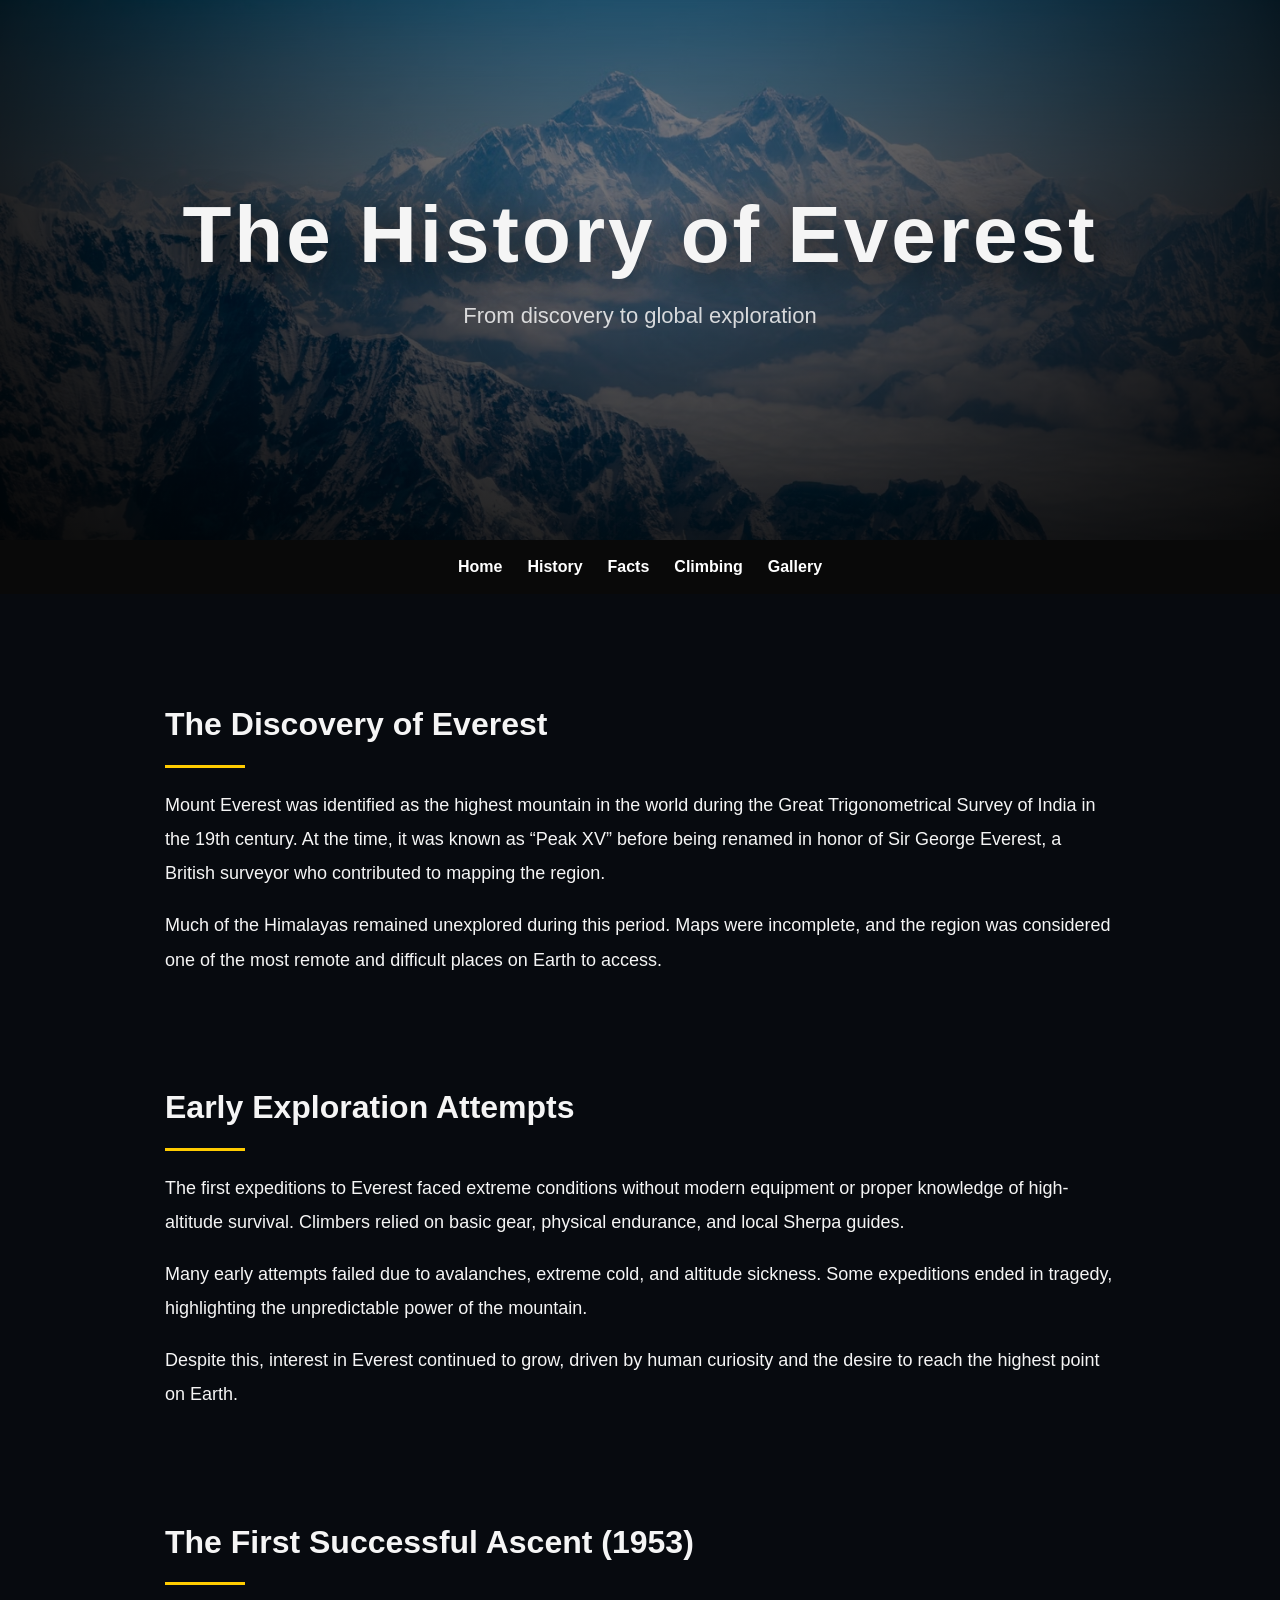
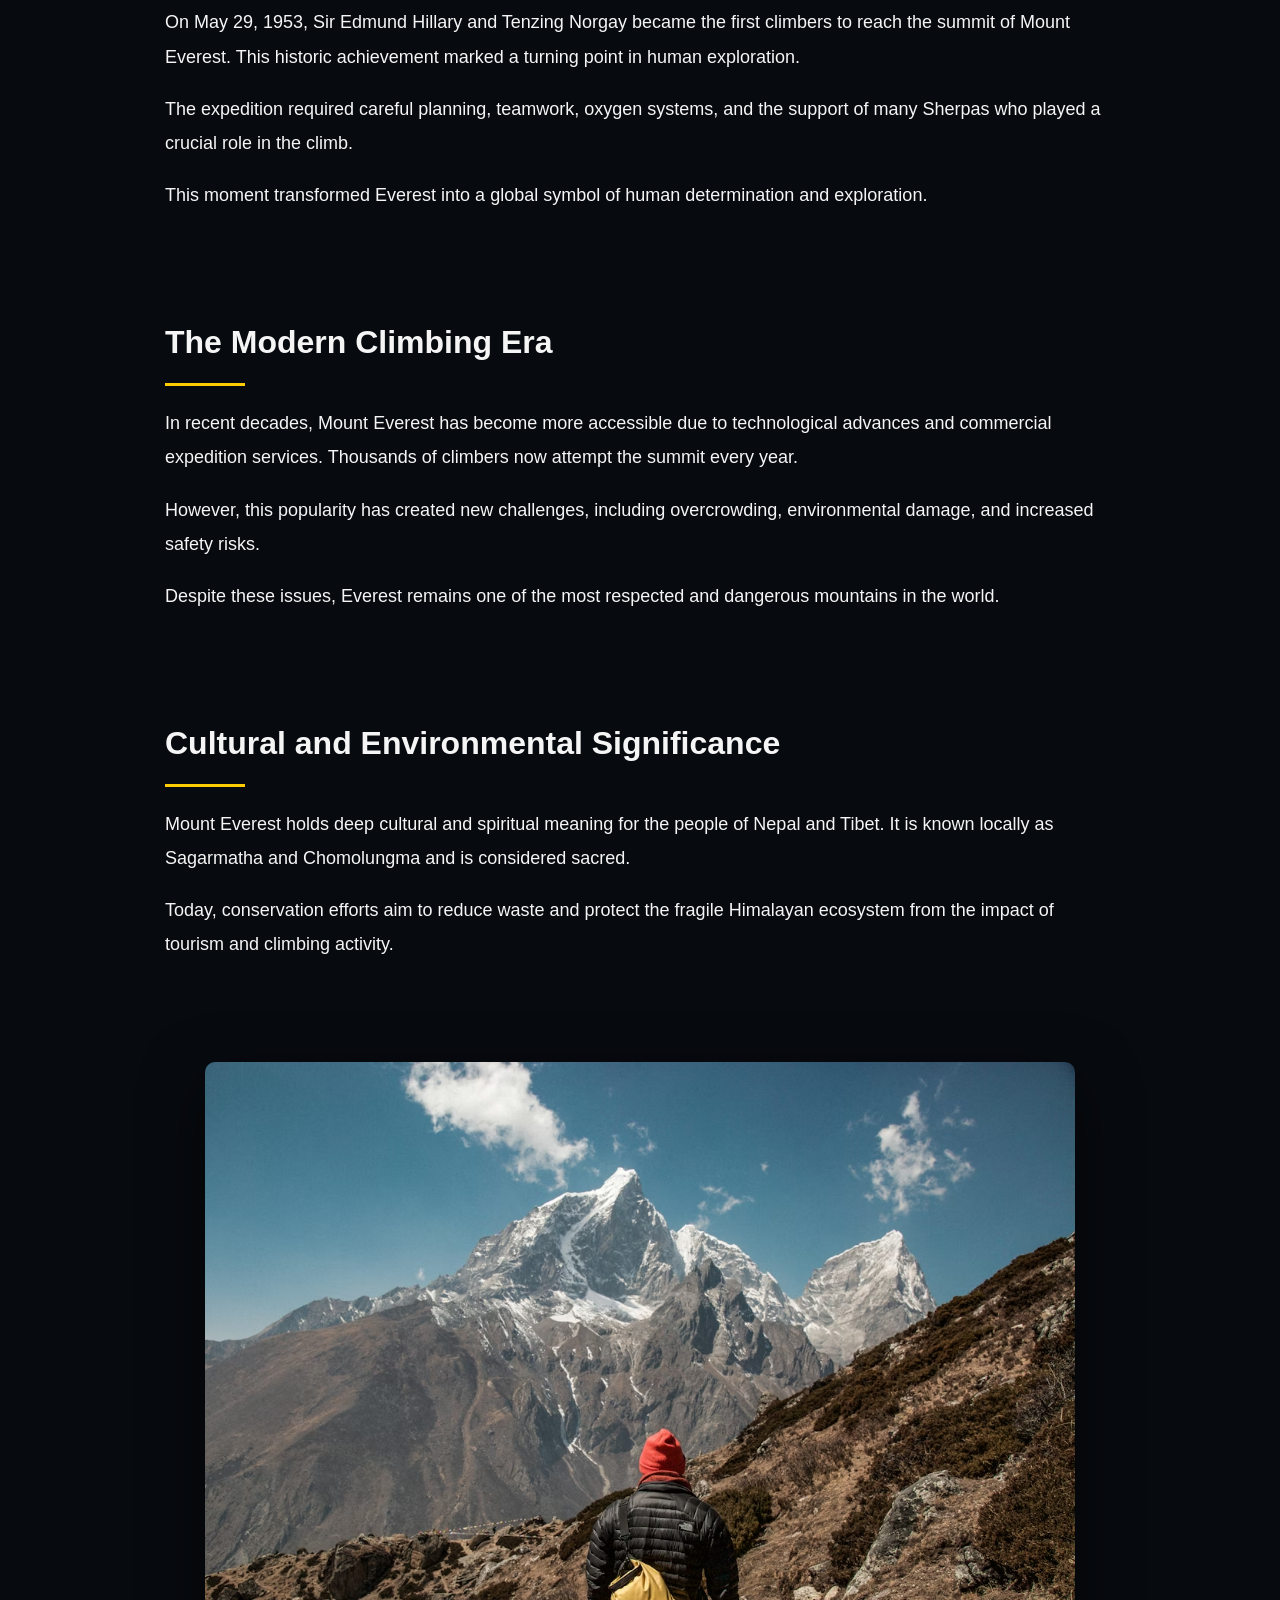
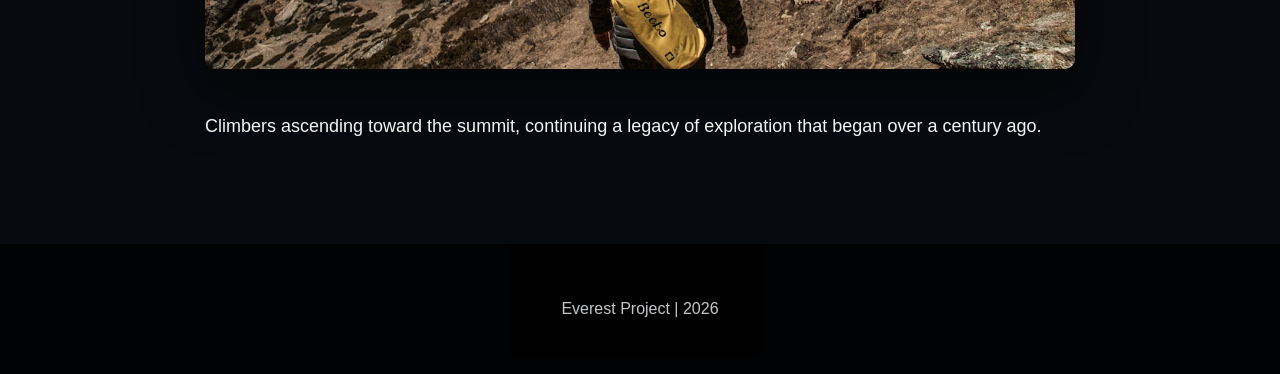
<file: history.html>
<!DOCTYPE html>
<html lang="en">

<head>
<meta charset="UTF-8">
<meta name="viewport" content="width=device-width, initial-scale=1.0">

<title>Everest History</title>

<link rel="stylesheet" href="css/styles.css">
<script defer src="js/script.js"></script>
</head>

<body class="natgeo-body">

<!-- HERO HEADER -->
<header class="hero-natgeo" style="height:60vh;">

<div class="hero-content fade-in">

<h1>The History of Everest</h1>
<p>From discovery to global exploration</p>

</div>

</header>

<!-- NAV -->
<nav class="nav-natgeo">
<ul>
<li><a href="index.html">Home</a></li>
<li><a href="history.html">History</a></li>
<li><a href="facts.html">Facts</a></li>
<li><a href="climbing.html">Climbing</a></li>
<li><a href="gallery.html">Gallery</a></li>
</ul>
</nav>

<main>

<!-- INTRO -->
<section class="section-natgeo fade-in">

<h2>The Discovery of Everest</h2>

<p>
Mount Everest was identified as the highest mountain in the world during the Great Trigonometrical Survey of India in the 19th century.
At the time, it was known as “Peak XV” before being renamed in honor of Sir George Everest, a British surveyor who contributed to mapping the region.
</p>

<p>
Much of the Himalayas remained unexplored during this period. Maps were incomplete, and the region was considered one of the most remote and difficult places on Earth to access.
</p>

</section>

<!-- EARLY EXPEDITIONS -->
<section class="section-natgeo fade-in">

<h2>Early Exploration Attempts</h2>

<p>
The first expeditions to Everest faced extreme conditions without modern equipment or proper knowledge of high-altitude survival.
Climbers relied on basic gear, physical endurance, and local Sherpa guides.
</p>

<p>
Many early attempts failed due to avalanches, extreme cold, and altitude sickness.
Some expeditions ended in tragedy, highlighting the unpredictable power of the mountain.
</p>

<p>
Despite this, interest in Everest continued to grow, driven by human curiosity and the desire to reach the highest point on Earth.
</p>

</section>

<!-- FIRST ASCENT -->
<section class="section-natgeo fade-in">

<h2>The First Successful Ascent (1953)</h2>

<p>
On May 29, 1953, Sir Edmund Hillary and Tenzing Norgay became the first climbers to reach the summit of Mount Everest.
This historic achievement marked a turning point in human exploration.
</p>

<p>
The expedition required careful planning, teamwork, oxygen systems, and the support of many Sherpas who played a crucial role in the climb.
</p>

<p>
This moment transformed Everest into a global symbol of human determination and exploration.
</p>

</section>

<!-- MODERN ERA -->
<section class="section-natgeo fade-in">

<h2>The Modern Climbing Era</h2>

<p>
In recent decades, Mount Everest has become more accessible due to technological advances and commercial expedition services.
Thousands of climbers now attempt the summit every year.
</p>

<p>
However, this popularity has created new challenges, including overcrowding, environmental damage, and increased safety risks.
</p>

<p>
Despite these issues, Everest remains one of the most respected and dangerous mountains in the world.
</p>

</section>

<!-- CULTURE -->
<section class="section-natgeo fade-in">

<h2>Cultural and Environmental Significance</h2>

<p>
Mount Everest holds deep cultural and spiritual meaning for the people of Nepal and Tibet.
It is known locally as Sagarmatha and Chomolungma and is considered sacred.
</p>

<p>
Today, conservation efforts aim to reduce waste and protect the fragile Himalayan ecosystem from the impact of tourism and climbing activity.
</p>

</section>

<!-- IMAGE -->
<section class="section-natgeo fade-in">

<figure>

<img src="images/everest3.jpg" class="video-natgeo" alt="Everest climbers">

<figcaption>
Climbers ascending toward the summit, continuing a legacy of exploration that began over a century ago.
</figcaption>

</figure>

</section>

</main>

<!-- FOOTER -->
<footer class="footer-natgeo">
<p>Everest Project | 2026</p>
</footer>

</body>
</html>
</file>
<file: css/styles.css>
.natgeo-body {
margin: 0;
font-family: "Arial", sans-serif;
background: #070a0f;
color: #f5f5f5;
overflow-x: hidden;
}


.hero-natgeo {
height: 100vh;
background: url("../images/everest1.jpg") center/cover no-repeat;
display: flex;
align-items: center;
justify-content: center;
position: relative;
overflow: hidden;
}

/* overlay más profesional (profundidad) */
.hero-natgeo::after {
content: "";
position: absolute;
inset: 0;
background: radial-gradient(circle at center, rgba(0,0,0,0.3), rgba(0,0,0,0.85));
}

/* ligera capa de luz cinematográfica */
.hero-natgeo::before {
content: "";
position: absolute;
inset: 0;
background: linear-gradient(to top, rgba(0,0,0,0.7), transparent);
}


.hero-content {
position: relative;
text-align: center;
z-index: 2;
animation: fadeUp 1.5s ease;
}

.hero-content h1 {
font-size: 80px;
margin: 0;
letter-spacing: 3px;
text-shadow: 0 10px 40px rgba(0,0,0,0.8);
}

.hero-content p {
font-size: 22px;
opacity: 0.85;
}


.btn-natgeo {
display: inline-block;
margin-top: 25px;
padding: 12px 28px;
background: #ffcc00;
color: black;
text-decoration: none;
font-weight: bold;
border-radius: 4px;
transition: 0.3s;
}

.btn-natgeo:hover {
transform: scale(1.05);
box-shadow: 0 10px 25px rgba(255, 204, 0, 0.3);
}


.nav-natgeo ul {
display: flex;
justify-content: center;
gap: 25px;
list-style: none;
padding: 18px;
background: rgba(10,10,10,0.95);
margin: 0;
position: sticky;
top: 0;
backdrop-filter: blur(10px);
z-index: 100;
}

.nav-natgeo a {
color: white;
text-decoration: none;
font-weight: bold;
transition: 0.3s;
}

.nav-natgeo a:hover {
color: #ffcc00;
}


.section-natgeo {
max-width: 950px;
margin: 100px auto;
padding: 0 20px;
line-height: 1.9;
font-size: 18px;
}

/* títulos tipo documental */
.section-natgeo h2 {
font-size: 32px;
margin-bottom: 20px;
position: relative;
}

.section-natgeo h2::after {
content: "";
width: 80px;
height: 3px;
background: #ffcc00;
display: block;
margin-top: 10px;
}


.video-natgeo {
width: 100%;
max-width: 1100px;
display: block;
margin: 40px auto;
border-radius: 10px;
box-shadow: 0 20px 60px rgba(0,0,0,0.6);
}


.fade-in {
opacity: 0;
transform: translateY(50px);
transition: 1.2s ease;
}

.fade-in.show {
opacity: 1;
transform: translateY(0);
}


.footer-natgeo {
text-align: center;
padding: 40px;
background: #000;
margin-top: 60px;
opacity: 0.8;
}


@keyframes fadeUp {
from {
opacity: 0;
transform: translateY(40px);
}
to {
opacity: 1;
transform: translateY(0);
}
}
</file>
